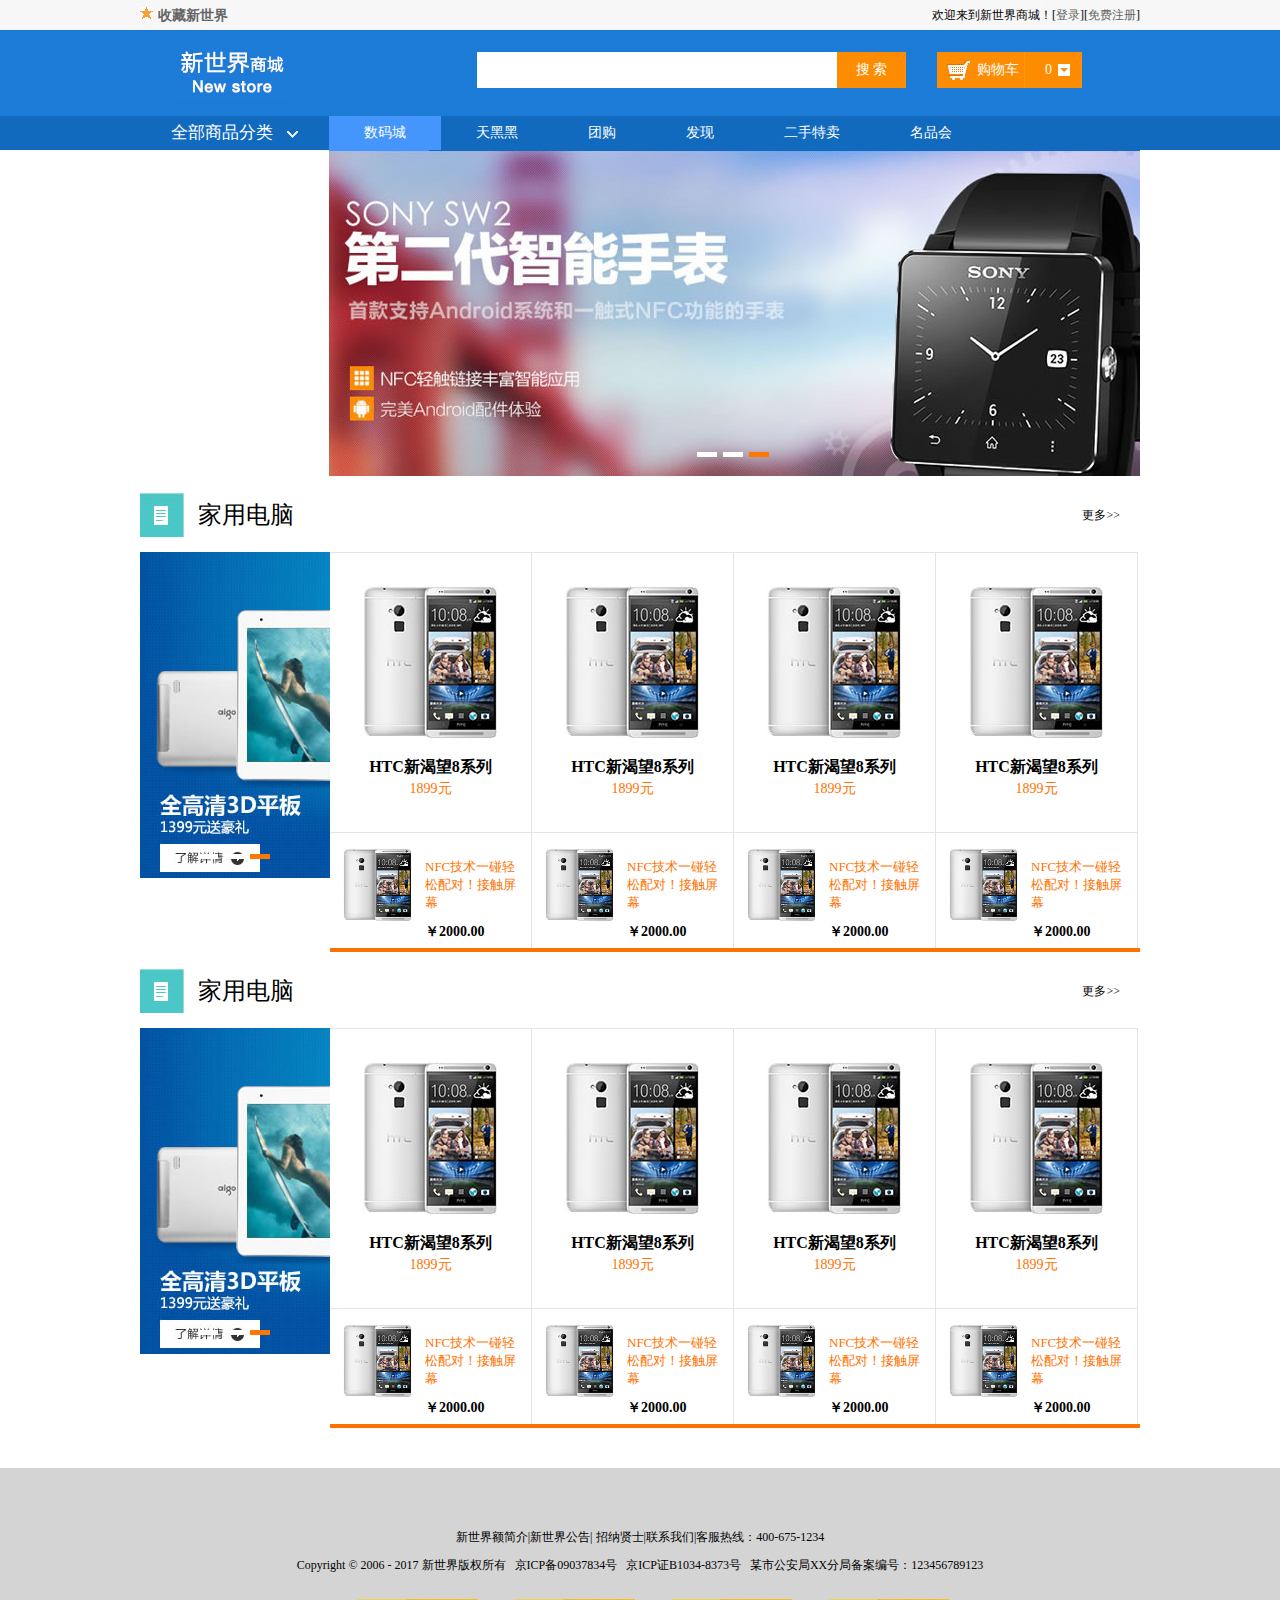
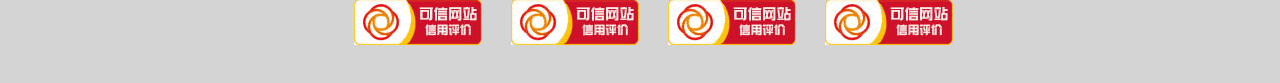
<file: index.html>
<!DOCTYPE html>
<html lang="en">
<head>
    <meta charset="UTF-8">
    <title>新世界商城</title>
    <link rel="stylesheet" type="text/css" href="css/reset.css">
    <link rel="stylesheet" type="text/css" href="css/main.css">
    <script type="text/javascript" src="js/jquery-3.1.0.min.js"></script>
    <script type="text/javascript" src="js/main.js"></script>
</head>

<body>
    <header>
        <!-- 头部最顶端 -->
        <div class="headerTop">
            <div class="wrapper">
                <div class="headerTop_left fl">
                    <span><img src="img/icon/xing.gif" alt="星星"></span>
                    <h3><a href="#" title="收藏">收藏新世界</a></h3>
                </div>
                <div class="headerTop_right fr">
                    <p>欢迎来到新世界商城！[<a href="#" title="登录">登录</a>][<a href="#" title="免费注册">免费注册</a>]</p>
                </div>
            </div>
        </div>
        <!-- headerTop 结束 -->
        <div class="headerMain">
            <div class="wrapper">
                <div class="headerMain_left fl">
                    <a href="#" title="新世界商城"><img src="img/newlogo.jpg" alt="logo"></a>
                </div>
                <div class="headerMain_mid fl">
                    <form action="" method="get" accept-charset="utf-8">
                        <input type="text" class="search_text fl">
                        <input type="button" value="搜 索" class="search_btn fr">
                    </form>
                </div>
                <div class="headerMain_right fr">
                    <span class="shopCar fl">购物车</span>
                    <span class="shopNum fr">0</span>
                </div>
            </div>
        </div>
        <!-- headerMain结束 -->
        <div class="headerNav">
            <div class="wrapper">
                <div class="shopClass fl">
                    <h3>全部商品分类<i class="shopClass_icon"></i></h3>
                    <div class="shopClass_show hide">
                        <dl class="shopClass_item">
                            <dt><a href="#" title="">手机</a> <a href="#" title="">数码</a> <a href="#">合约机</a></dt>
                            <dd><a href="#">荣耀3X</a> <a href="#">单反</a> <a href="#">智能设备</a></dd>
                        </dl>
                        <dl class="shopClass_item">
                            <dt><a href="#" title="">手机</a> <a href="#" title="">数码</a> <a href="">合约机</a></dt>
                            <dd><a href="#">荣耀3X</a> <a href="#">单反</a> <a href="#">智能设备</a></dd>
                        </dl>
                        <dl class="shopClass_item " id="nice">
                            <dt><a href="#" title="">手机</a> <a href="#" title="">数码</a> <a href="">合约机</a></dt>
                            <dd><a href="#">荣耀3X</a> <a href="#">单反</a> <a href="#">智能设备</a></dd>
                        </dl>
                        <dl class="shopClass_item">
                            <dt><a href="#" title="">手机</a> <a href="#" title="">数码</a> <a href="#">合约机</a></dt>
                            <dd><a href="#">荣耀3X</a> <a href="#">单反</a> <a href="#">智能设备</a></dd>
                        </dl>
                        <dl class="shopClass_item">
                            <dt><a href="#" title="">手机</a> <a href="#" title="">数码</a> <a href="#">合约机</a></dt>
                            <dd><a href="#">荣耀3X</a> <a href="#">单反</a> <a href="#">智能设备</a></dd>
                        </dl>
                    </div>
                    <div class="shopClass_list hide">
                        <div class="shopClass_cont">
                            <dl class="shopList_item">
                                <dt><a href="#" title="">电脑整机</a></dt>
                                <dd><a href="#" title="">笔记本</a><a href="#" title="" class="hot">上网本</a><a href="#" title="">平板电脑</a><a href="#" title="">台式机</a><a href="#" title="">笔记本</a><a href="#" title="">笔记本</a></dd>
                            </dl>
                            <dl class="shopList_item">
                                <dt><a href="#" title="">电脑整机</a></dt>
                                <dd><a href="#" title="">笔记本</a><a href="#" title="">上网本</a><a href="#" title="">平板电脑</a><a href="#" title="">台式机</a><a href="#" title="">笔记本</a><a href="#" title="">笔记本</a></dd>
                            </dl>
                            <dl class="shopList_item">
                                <dt><a href="#" title="">电脑整机</a></dt>
                                <dd><a href="#" title="">笔记本</a><a href="#" title="">上网本</a><a href="#" title="">平板电脑</a><a href="#" title="">台式机</a><a href="#" title="">笔记本</a><a href="#" title="">笔记本</a><a href="#" title="">笔记本</a><a href="#" title="">上网本</a><a href="#" title="">平板电脑</a><a href="#" title="">台式机</a><a href="#" title="">笔记本</a><a href="#" title="">笔记本</a></dd>
                            </dl>
                            <dl class="shopList_item">
                                <dt><a href="#" title="">电脑整机</a></dt>
                                <dd><a href="#" title="">笔记本</a><a href="#" title="">上网本</a><a href="#" title="">平板电脑</a><a href="#" title="">台式机</a><a href="#" title="">笔记本</a><a href="#" title="">笔记本</a><a href="#" title="">笔记本</a><a href="#" title="">上网本</a><a href="#" title="">平板电脑</a><a href="#" title="">台式机</a><a href="#" title="">笔记本</a><a href="#" title="">笔记本</a></dd>
                            </dl>
                            <dl class="shopList_item">
                                <dt><a href="#" title="">电脑整机</a></dt>
                                <dd><a href="#" title="">笔记本</a><a href="#" title="">上网本</a><a href="#" title="">平板电脑</a><a href="#" title="">台式机</a><a href="#" title="">笔记本</a><a href="#" title="">笔记本</a><a href="#" title="">笔记本</a><a href="#" title="">上网本</a><a href="#" title="">平板电脑</a><a href="#" title="">台式机</a><a href="#" title="">笔记本</a><a href="#" title="">笔记本</a></dd>
                            </dl>
                            <dl class="shopList_item">
                                <dt><a href="#" title="">电脑整机</a></dt>
                                <dd><a href="#" title="">笔记本</a><a href="#" title="">上网本</a><a href="#" title="">平板电脑</a><a href="#" title="">台式机</a><a href="#" title="">笔记本</a><a href="#" title="">笔记本</a></dd>
                            </dl>
                            <div class="shopList_link">
                                <a href="" title="">电脑整机频道<span></span></a>
                                <a href="" title="">硬件/外设频道<span></span></a>
                            </div>
                        </div>
                    </div>
                </div>
                <ul class="nav fl">
                    <li class="active"><a href="" title="">数码城</a></li>
                    <li><a href="" title="">天黑黑</a></li>
                    <li><a href="" title="">团购</a></li>
                    <li><a href="" title="">发现</a></li>
                    <li><a href="" title="">二手特卖</a></li>
                    <li><a href="" title="">名品会</a></li>
                </ul>
            </div>
        </div>
        <!-- headerNav结束 -->
    </header>
    <!-- /header -->
    <!-- 横幅滑动部分 -->
    <div class="banner wrapper clearfix">
        <div class="banner_bar banner_big">
            <ul class="imgBox">
                <li>
                    <a href="#" title=""><img src="img/banner/banner_01.jpg" alt="banner1"></a>
                </li>
                <li>
                    <a href="#" title=""><img src="img/banner/banner_02.jpg" alt="banner2"></a>
                </li>
                <li>
                    <a href="#" title=""><img src="img/banner/banner_01.jpg" alt="banner2"></a>
                </li>
            </ul>
            <div class="imgNum">
                <a href="#" class="imgNum_active"></a>
                <a href="#"></a>
                <a href="#"></a>
            </div>
        </div>
    </div>
    <!-- banner结束 -->
    <!-- 产品详情 -->
    <div class="products wrapper">
        <div class="products_title">
            <span class="icon"></span>
            <h3>家用电脑</h3>
            <a href="" title="">更多&gt;&gt;</a>
        </div>
        <div class="products_content">
            <div class="products_navbar banner_sm">
                <ul class="imgBox">
                    <li>
                        <a href="#" title=""><img src="img/banner/banner_sm_01.jpg" alt="banner1"></a>
                    </li>
                    <li>
                        <a href="#" title=""><img src="img/banner/banner_sm_02.jpg" alt="banner2"></a>
                    </li>
                </ul>
                <div class="imgNum">
                    <a href="#" class="imgNum_active"></a>
                    <a href="#"></a>
                    <a href="#"></a>
                </div>
            </div>
            <div class="produts_list">
                <div class="produts_list_bg">
                    <a href="" title=""><img src="img/shopImg.jpg" alt=""></a>
                    <h3>HTC新渴望8系列</h3>
                    <p>1899元</p>
                </div>
                <div class="produts_list_bg">
                    <a href="" title=""><img src="img/shopImg.jpg" alt=""></a>
                    <h3>HTC新渴望8系列</h3>
                    <p>1899元</p>
                </div>
                <div class="produts_list_bg">
                    <a href="" title=""><img src="img/shopImg.jpg" alt=""></a>
                    <h3>HTC新渴望8系列</h3>
                    <p>1899元</p>
                </div>
                <div class="produts_list_bg">
                    <a href="" title=""><img src="img/shopImg.jpg" alt=""></a>
                    <h3>HTC新渴望8系列</h3>
                    <p>1899元</p>
                </div>
                <div class="produts_list_sm">
                    <div class="produts_list_img">
                        <a href="#"><img src="img/shopImg.jpg" alt=""></a>
                    </div>
                    <div class="produts_list_text">
                        <p>NFC技术一碰轻松配对！接触屏幕</p>
                        <h3>￥2000.00</h3>
                    </div>
                </div>
                <div class="produts_list_sm">
                    <div class="produts_list_img">
                        <a href="#"><img src="img/shopImg.jpg" alt=""></a>
                    </div>
                    <div class="produts_list_text">
                        <p>NFC技术一碰轻松配对！接触屏幕</p>
                        <h3>￥2000.00</h3>
                    </div>
                </div>
                <div class="produts_list_sm">
                    <div class="produts_list_img">
                        <a href="#"><img src="img/shopImg.jpg" alt=""></a>
                    </div>
                    <div class="produts_list_text">
                        <p>NFC技术一碰轻松配对！接触屏幕</p>
                        <h3>￥2000.00</h3>
                    </div>
                </div>
                <div class="produts_list_sm">
                    <div class="produts_list_img">
                        <a href="#"><img src="img/shopImg.jpg" alt=""></a>
                    </div>
                    <div class="produts_list_text">
                        <p>NFC技术一碰轻松配对！接触屏幕</p>
                        <h3>￥2000.00</h3>
                    </div>
                </div>
            </div>
        </div>
    </div>
    <!-- 第一个产品详情结束 -->
    <div class="products wrapper">
        <div class="products_title">
            <span class="icon"></span>
            <h3>家用电脑</h3>
            <a href="" title="">更多&gt;&gt;</a>
        </div>
        <div class="products_content">
            <div class="products_navbar banner_sm">
                <ul class="imgBox">
                    <li>
                        <a href="#" title=""><img src="img/banner/banner_sm_01.jpg" alt="banner1"></a>
                    </li>
                    <li>
                        <a href="#" title=""><img src="img/banner/banner_sm_02.jpg" alt="banner2"></a>
                    </li>
                </ul>
                <div class="imgNum">
                    <a href="#" class="imgNum_active"></a>
                    <a href="#"></a>
                    <a href="#"></a>
                </div>
            </div>
            <div class="produts_list">
                <div class="produts_list_bg">
                    <a href="" title=""><img src="img/shopImg.jpg" alt=""></a>
                    <h3>HTC新渴望8系列</h3>
                    <p>1899元</p>
                </div>
                <div class="produts_list_bg">
                    <a href="" title=""><img src="img/shopImg.jpg" alt=""></a>
                    <h3>HTC新渴望8系列</h3>
                    <p>1899元</p>
                </div>
                <div class="produts_list_bg">
                    <a href="" title=""><img src="img/shopImg.jpg" alt=""></a>
                    <h3>HTC新渴望8系列</h3>
                    <p>1899元</p>
                </div>
                <div class="produts_list_bg">
                    <a href="" title=""><img src="img/shopImg.jpg" alt=""></a>
                    <h3>HTC新渴望8系列</h3>
                    <p>1899元</p>
                </div>
                <div class="produts_list_sm">
                    <div class="produts_list_img">
                        <a href="#"><img src="img/shopImg.jpg" alt=""></a>
                    </div>
                    <div class="produts_list_text">
                        <p>NFC技术一碰轻松配对！接触屏幕</p>
                        <h3>￥2000.00</h3>
                    </div>
                </div>
                <div class="produts_list_sm">
                    <div class="produts_list_img">
                        <a href="#"><img src="img/shopImg.jpg" alt=""></a>
                    </div>
                    <div class="produts_list_text">
                        <p>NFC技术一碰轻松配对！接触屏幕</p>
                        <h3>￥2000.00</h3>
                    </div>
                </div>
                <div class="produts_list_sm">
                    <div class="produts_list_img">
                        <a href="#"><img src="img/shopImg.jpg" alt=""></a>
                    </div>
                    <div class="produts_list_text">
                        <p>NFC技术一碰轻松配对！接触屏幕</p>
                        <h3>￥2000.00</h3>
                    </div>
                </div>
                <div class="produts_list_sm">
                    <div class="produts_list_img">
                        <a href="#"><img src="img/shopImg.jpg" alt=""></a>
                    </div>
                    <div class="produts_list_text">
                        <p>NFC技术一碰轻松配对！接触屏幕</p>
                        <h3>￥2000.00</h3>
                    </div>
                </div>
            </div>
        </div>
    </div>
    <!-- 第二个产品详情结束 -->
    <div class="hr_25"></div>
    <!-- products结束 -->
    <footer>
        <p><a href="#">新世界额简介</a><i>|</i><a href="#">新世界公告</a><i>|</i> <a href="#">招纳贤士</a><i>|</i><a href="#">联系我们</a><i>|</i>客服热线：400-675-1234</p>
        <p>Copyright &copy; 2006 - 2017 新世界版权所有&nbsp;&nbsp;&nbsp;京ICP备09037834号&nbsp;&nbsp;&nbsp;京ICP证B1034-8373号&nbsp;&nbsp;&nbsp;某市公安局XX分局备案编号：123456789123</p>
        <p class="web">
            <a href="#"><img src="img/webLogo.jpg" alt="logo"></a>
            <a href="#"><img src="img/webLogo.jpg" alt="logo"></a>
            <a href="#"><img src="img/webLogo.jpg" alt="logo"></a>
            <a href="#"><img src="img/webLogo.jpg" alt="logo"></a>
        </p>
    </footer>
    
</body>

</html>
</file>
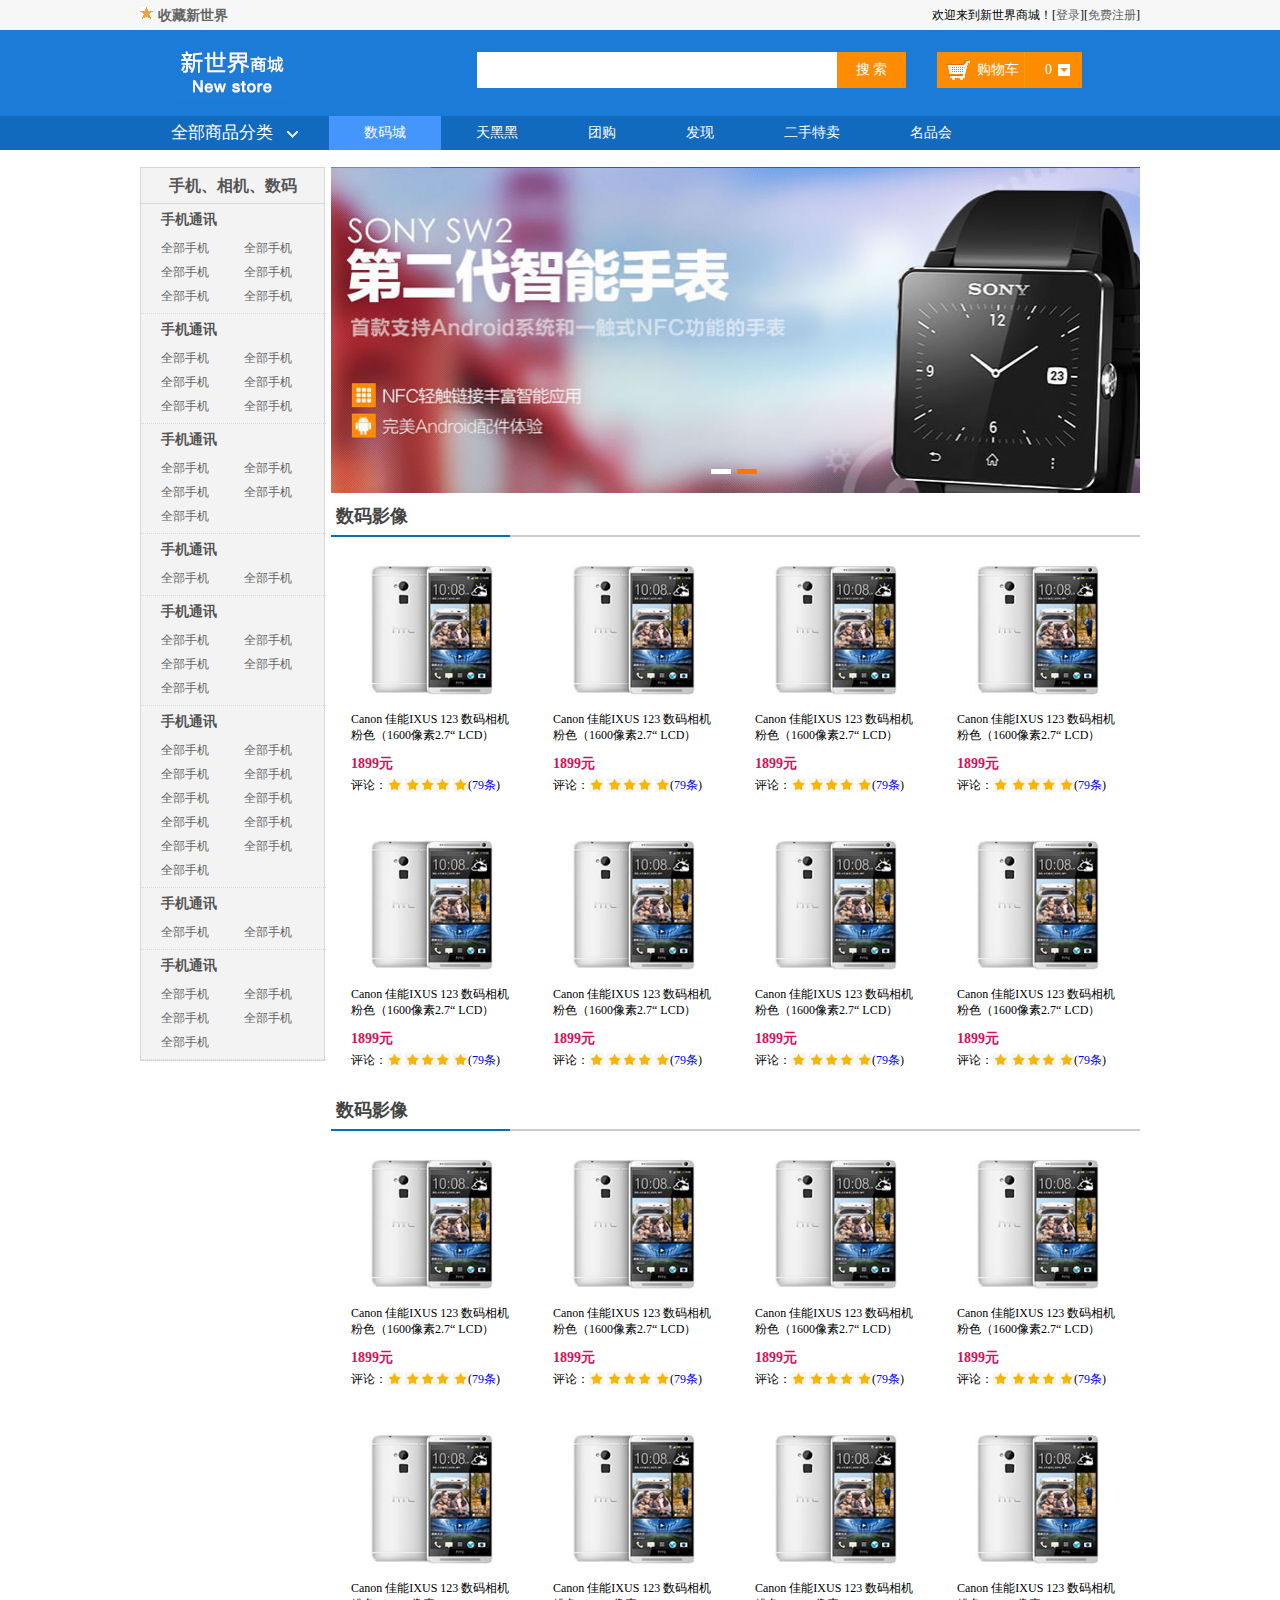
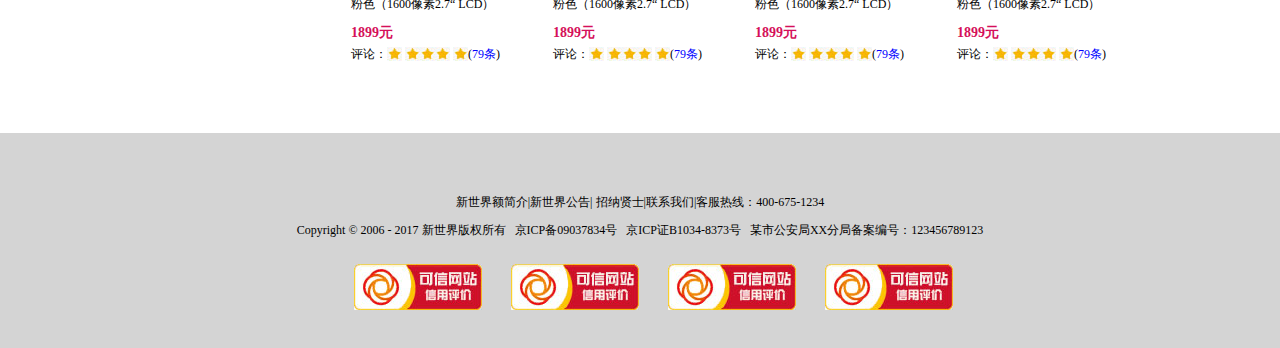
<file: 产品分类.html>
<!DOCTYPE html>
<html lang="en">
<head>
    <meta charset="UTF-8">
    <title>新世界商城</title>
    <link rel="stylesheet" type="text/css" href="css/reset.css">
    <link rel="stylesheet" type="text/css" href="css/main.css">
</head>

<body>
    <header>
        <!-- 头部最顶端 -->
        <div class="headerTop">
            <div class="wrapper">
                <div class="headerTop_left fl">
                    <span><img src="img/icon/xing.gif" alt="星星"></span>
                    <h3><a href="#" title="收藏">收藏新世界</a></h3>
                </div>
                <div class="headerTop_right fr">
                    <p>欢迎来到新世界商城！[<a href="#" title="登录">登录</a>][<a href="#" title="免费注册">免费注册</a>]</p>
                </div>
            </div>
        </div>
        <!-- headerTop 结束 -->
        <div class="headerMain">
            <div class="wrapper">
                <div class="headerMain_left fl">
                    <a href="#" title="新世界商城"><img src="img/newlogo.jpg" alt="logo"></a>
                </div>
                <div class="headerMain_mid fl">
                    <form action="" method="get" accept-charset="utf-8">
                        <input type="text" class="search_text fl">
                        <input type="button" value="搜 索" class="search_btn fr">
                    </form>
                </div>
                <div class="headerMain_right fr">
                    <span class="shopCar fl">购物车</span>
                    <span class="shopNum fr">0</span>
                </div>
            </div>
        </div>
        <!-- headerMain结束 -->
        <div class="headerNav">
            <div class="wrapper">
                <div class="shopClass fl">
                    <h3>全部商品分类<i class="shopClass_icon"></i></h3>
                    <div class="shopClass_show hide">
                        <dl class="shopClass_item">
                            <dt><a href="#" title="">手机</a> <a href="#" title="">数码</a> <a href="#">合约机</a></dt>
                            <dd><a href="#">荣耀3X</a> <a href="#">单反</a> <a href="#">智能设备</a></dd>
                        </dl>
                        <dl class="shopClass_item">
                            <dt><a href="#" title="">手机</a> <a href="#" title="">数码</a> <a href="">合约机</a></dt>
                            <dd><a href="#">荣耀3X</a> <a href="#">单反</a> <a href="#">智能设备</a></dd>
                        </dl>
                        <dl class="shopClass_item shopClass_active">
                            <dt><a href="#" title="">手机</a> <a href="#" title="">数码</a> <a href="">合约机</a></dt>
                            <dd><a href="#">荣耀3X</a> <a href="#">单反</a> <a href="#">智能设备</a></dd>
                        </dl>
                        <dl class="shopClass_item">
                            <dt><a href="#" title="">手机</a> <a href="#" title="">数码</a> <a href="#">合约机</a></dt>
                            <dd><a href="#">荣耀3X</a> <a href="#">单反</a> <a href="#">智能设备</a></dd>
                        </dl>
                        <dl class="shopClass_item">
                            <dt><a href="#" title="">手机</a> <a href="#" title="">数码</a> <a href="#">合约机</a></dt>
                            <dd><a href="#">荣耀3X</a> <a href="#">单反</a> <a href="#">智能设备</a></dd>
                        </dl>
                    </div>
                    <div class="shopClass_list hide">
                        <div class="shopClass_cont">
                            <dl class="shopList_item">
                                <dt><a href="#" title="">电脑整机</a></dt>
                                <dd><a href="#" title="">笔记本</a><a href="#" title="" class="hot">上网本</a><a href="#" title="">平板电脑</a><a href="#" title="">台式机</a><a href="#" title="">笔记本</a><a href="#" title="">笔记本</a></dd>
                            </dl>
                            <dl class="shopList_item">
                                <dt><a href="#" title="">电脑整机</a></dt>
                                <dd><a href="#" title="">笔记本</a><a href="#" title="">上网本</a><a href="#" title="">平板电脑</a><a href="#" title="">台式机</a><a href="#" title="">笔记本</a><a href="#" title="">笔记本</a></dd>
                            </dl>
                            <dl class="shopList_item">
                                <dt><a href="#" title="">电脑整机</a></dt>
                                <dd><a href="#" title="">笔记本</a><a href="#" title="">上网本</a><a href="#" title="">平板电脑</a><a href="#" title="">台式机</a><a href="#" title="">笔记本</a><a href="#" title="">笔记本</a><a href="#" title="">笔记本</a><a href="#" title="">上网本</a><a href="#" title="">平板电脑</a><a href="#" title="">台式机</a><a href="#" title="">笔记本</a><a href="#" title="">笔记本</a></dd>
                            </dl>
                            <dl class="shopList_item">
                                <dt><a href="#" title="">电脑整机</a></dt>
                                <dd><a href="#" title="">笔记本</a><a href="#" title="">上网本</a><a href="#" title="">平板电脑</a><a href="#" title="">台式机</a><a href="#" title="">笔记本</a><a href="#" title="">笔记本</a><a href="#" title="">笔记本</a><a href="#" title="">上网本</a><a href="#" title="">平板电脑</a><a href="#" title="">台式机</a><a href="#" title="">笔记本</a><a href="#" title="">笔记本</a></dd>
                            </dl>
                            <dl class="shopList_item">
                                <dt><a href="#" title="">电脑整机</a></dt>
                                <dd><a href="#" title="">笔记本</a><a href="#" title="">上网本</a><a href="#" title="">平板电脑</a><a href="#" title="">台式机</a><a href="#" title="">笔记本</a><a href="#" title="">笔记本</a><a href="#" title="">笔记本</a><a href="#" title="">上网本</a><a href="#" title="">平板电脑</a><a href="#" title="">台式机</a><a href="#" title="">笔记本</a><a href="#" title="">笔记本</a></dd>
                            </dl>
                            <dl class="shopList_item">
                                <dt><a href="#" title="">电脑整机</a></dt>
                                <dd><a href="#" title="">笔记本</a><a href="#" title="">上网本</a><a href="#" title="">平板电脑</a><a href="#" title="">台式机</a><a href="#" title="">笔记本</a><a href="#" title="">笔记本</a></dd>
                            </dl>
                            <div class="shopList_link">
                                <a href="" title="">电脑整机频道<span></span></a>
                                <a href="" title="">硬件/外设频道<span></span></a>
                            </div>
                        </div>
                    </div>
                </div>
                <ul class="nav fl">
                    <li class="active"><a href="" title="">数码城</a></li>
                    <li><a href="" title="">天黑黑</a></li>
                    <li><a href="" title="">团购</a></li>
                    <li><a href="" title="">发现</a></li>
                    <li><a href="" title="">二手特卖</a></li>
                    <li><a href="" title="">名品会</a></li>
                </ul>
            </div>
        </div>
        <!-- headerNav结束 -->
    </header>
    <!-- /header -->
    <div class="wrapper products clearfix">
        <div class="products_nav">
            <h3>手机、相机、数码</h3>
            <div class="nav_cont">
                <h3>手机通讯</h3>
                <ul class="nav_cont_list">
                    <li><a href="#" title="">全部手机</a></li>
                    <li><a href="#" title="">全部手机</a></li>
                    <li><a href="#" title="">全部手机</a></li>
                    <li><a href="#" title="">全部手机</a></li>
                    <li><a href="#" title="">全部手机</a></li>
                    <li><a href="#" title="">全部手机</a></li>
                </ul>
            </div>
            <div class="nav_cont">
                <h3>手机通讯</h3>
                <ul class="nav_cont_list">
                    <li><a href="#" title="">全部手机</a></li>
                    <li><a href="#" title="">全部手机</a></li>
                    <li><a href="#" title="">全部手机</a></li>
                    <li><a href="#" title="">全部手机</a></li>
                    <li><a href="#" title="">全部手机</a></li>
                    <li><a href="#" title="">全部手机</a></li>
                </ul>
            </div>
            <div class="nav_cont">
                <h3>手机通讯</h3>
                <ul class="nav_cont_list">
                    <li><a href="#" title="">全部手机</a></li>
                    <li><a href="#" title="">全部手机</a></li>
                    <li><a href="#" title="">全部手机</a></li>
                    <li><a href="#" title="">全部手机</a></li>
                    <li><a href="#" title="">全部手机</a></li>
                </ul>
            </div>
            <div class="nav_cont">
                <h3>手机通讯</h3>
                <ul class="nav_cont_list">
                    <li><a href="#" title="">全部手机</a></li>
                    <li><a href="#" title="">全部手机</a></li>
                </ul>
            </div>
            <div class="nav_cont">
                <h3>手机通讯</h3>
                <ul class="nav_cont_list">
                    <li><a href="#" title="">全部手机</a></li>
                    <li><a href="#" title="">全部手机</a></li>
                    <li><a href="#" title="">全部手机</a></li>
                    <li><a href="#" title="">全部手机</a></li>
                    <li><a href="#" title="">全部手机</a></li>
                </ul>
            </div>
            <div class="nav_cont">
                <h3>手机通讯</h3>
                <ul class="nav_cont_list">
                    <li><a href="#" title="">全部手机</a></li>
                    <li><a href="#" title="">全部手机</a></li>
                    <li><a href="#" title="">全部手机</a></li>
                    <li><a href="#" title="">全部手机</a></li>
                    <li><a href="#" title="">全部手机</a></li>
                    <li><a href="#" title="">全部手机</a></li>
                    <li><a href="#" title="">全部手机</a></li>
                    <li><a href="#" title="">全部手机</a></li>
                    <li><a href="#" title="">全部手机</a></li>
                    <li><a href="#" title="">全部手机</a></li>
                    <li><a href="#" title="">全部手机</a></li>
                </ul>
            </div>
            <div class="nav_cont">
                <h3>手机通讯</h3>
                <ul class="nav_cont_list">
                    <li><a href="#" title="">全部手机</a></li>
                    <li><a href="#" title="">全部手机</a></li>
                </ul>
            </div>
            <div class="nav_cont">
                <h3>手机通讯</h3>
                <ul class="nav_cont_list">
                    <li><a href="#" title="">全部手机</a></li>
                    <li><a href="#" title="">全部手机</a></li>
                    <li><a href="#" title="">全部手机</a></li>
                    <li><a href="#" title="">全部手机</a></li>
                    <li><a href="#" title="">全部手机</a></li>
                </ul>
            </div>
        </div>
        <div class="products_content1">
            <div class="products_navbar navbar_big">
                <ul class="imgBox">
                    <li>
                        <a href="#" title=""><img src="img/banner/banner_01.jpg" alt=""></a>
                    </li>
                    <li>
                        <a href="#" title=""><img src="img/banner/banner_02.jpg" alt=""></a>
                    </li>
                </ul>
                <div class="imgNum">
                    <a href=""></a>
                    <a href=""></a>
                </div>
            </div>
            <div class="products_list">
                <div class="products_list_title">
                    <h3>数码影像</h3>
                    <div class="titleRight"></div>
                </div>
                <div class="products_list_content1">
                    <div class="produts_list_bg">
                        <a href="" title=""><img src="img/shopImg.jpg" alt=""></a>
                        <h3>Canon 佳能IXUS 123 数码相机 粉色（1600像素2.7“ LCD）</h3>
                        <p id="pirce">1899元
                            <p>
                                <p class="pinglun">评论：<span></span>
                                    <span></span><span></span><span></span>
                                    <span></span>(<a href="#" title="">79条</a>)</p>
                    </div>
                    <div class="produts_list_bg">
                        <a href="" title=""><img src="img/shopImg.jpg" alt=""></a>
                        <h3>Canon 佳能IXUS 123 数码相机 粉色（1600像素2.7“ LCD）</h3>
                        <p id="pirce">1899元
                            <p>
                                <p class="pinglun">评论：<span></span>
                                    <span></span><span></span><span></span>
                                    <span></span>(<a href="#" title="">79条</a>)</p>
                    </div>
                    <div class="produts_list_bg">
                        <a href="" title=""><img src="img/shopImg.jpg" alt=""></a>
                        <h3>Canon 佳能IXUS 123 数码相机 粉色（1600像素2.7“ LCD）</h3>
                        <p id="pirce">1899元
                            <p>
                                <p class="pinglun">评论：<span></span>
                                    <span></span><span></span><span></span>
                                    <span></span>(<a href="#" title="">79条</a>)</p>
                    </div>
                    <div class="produts_list_bg">
                        <a href="" title=""><img src="img/shopImg.jpg" alt=""></a>
                        <h3>Canon 佳能IXUS 123 数码相机 粉色（1600像素2.7“ LCD）</h3>
                        <p id="pirce">1899元
                            <p>
                                <p class="pinglun">评论：<span></span>
                                    <span></span><span></span><span></span>
                                    <span></span>(<a href="#" title="">79条</a>)</p>
                    </div>
                    <div class="produts_list_bg">
                        <a href="" title=""><img src="img/shopImg.jpg" alt=""></a>
                        <h3>Canon 佳能IXUS 123 数码相机 粉色（1600像素2.7“ LCD）</h3>
                        <p id="pirce">1899元
                            <p>
                                <p class="pinglun">评论：<span></span>
                                    <span></span><span></span><span></span>
                                    <span></span>(<a href="#" title="">79条</a>)</p>
                    </div>
                    <div class="produts_list_bg">
                        <a href="" title=""><img src="img/shopImg.jpg" alt=""></a>
                        <h3>Canon 佳能IXUS 123 数码相机 粉色（1600像素2.7“ LCD）</h3>
                        <p id="pirce">1899元
                            <p>
                                <p class="pinglun">评论：<span></span>
                                    <span></span><span></span><span></span>
                                    <span></span>(<a href="#" title="">79条</a>)</p>
                    </div>
                    <div class="produts_list_bg">
                        <a href="" title=""><img src="img/shopImg.jpg" alt=""></a>
                        <h3>Canon 佳能IXUS 123 数码相机 粉色（1600像素2.7“ LCD）</h3>
                        <p id="pirce">1899元
                            <p>
                                <p class="pinglun">评论：<span></span>
                                    <span></span><span></span><span></span>
                                    <span></span>(<a href="#" title="">79条</a>)</p>
                    </div>
                    <div class="produts_list_bg">
                        <a href="" title=""><img src="img/shopImg.jpg" alt=""></a>
                        <h3>Canon 佳能IXUS 123 数码相机 粉色（1600像素2.7“ LCD）</h3>
                        <p id="pirce">1899元
                            <p>
                                <p class="pinglun">评论：<span></span>
                                    <span></span><span></span><span></span>
                                    <span></span>(<a href="#" title="">79条</a>)</p>
                    </div>
                </div>
            </div>
            <div class="products_list">
                <div class="products_list_title">
                    <h3>数码影像</h3>
                    <div class="titleRight"></div>
                </div>
                <div class="products_list_content1">
                    <div class="produts_list_bg">
                        <a href="" title=""><img src="img/shopImg.jpg" alt=""></a>
                        <h3>Canon 佳能IXUS 123 数码相机 粉色（1600像素2.7“ LCD）</h3>
                        <p id="pirce">1899元
                            <p>
                                <p class="pinglun">评论：<span></span>
                                    <span></span><span></span><span></span>
                                    <span></span>(<a href="#" title="">79条</a>)</p>
                    </div>
                    <div class="produts_list_bg">
                        <a href="" title=""><img src="img/shopImg.jpg" alt=""></a>
                        <h3>Canon 佳能IXUS 123 数码相机 粉色（1600像素2.7“ LCD）</h3>
                        <p id="pirce">1899元
                            <p>
                                <p class="pinglun">评论：<span></span>
                                    <span></span><span></span><span></span>
                                    <span></span>(<a href="#" title="">79条</a>)</p>
                    </div>
                    <div class="produts_list_bg">
                        <a href="" title=""><img src="img/shopImg.jpg" alt=""></a>
                        <h3>Canon 佳能IXUS 123 数码相机 粉色（1600像素2.7“ LCD）</h3>
                        <p id="pirce">1899元
                            <p>
                                <p class="pinglun">评论：<span></span>
                                    <span></span><span></span><span></span>
                                    <span></span>(<a href="#" title="">79条</a>)</p>
                    </div>
                    <div class="produts_list_bg">
                        <a href="" title=""><img src="img/shopImg.jpg" alt=""></a>
                        <h3>Canon 佳能IXUS 123 数码相机 粉色（1600像素2.7“ LCD）</h3>
                        <p id="pirce">1899元
                            <p>
                                <p class="pinglun">评论：<span></span>
                                    <span></span><span></span><span></span>
                                    <span></span>(<a href="#" title="">79条</a>)</p>
                    </div>
                    <div class="produts_list_bg">
                        <a href="" title=""><img src="img/shopImg.jpg" alt=""></a>
                        <h3>Canon 佳能IXUS 123 数码相机 粉色（1600像素2.7“ LCD）</h3>
                        <p id="pirce">1899元
                            <p>
                                <p class="pinglun">评论：<span></span>
                                    <span></span><span></span><span></span>
                                    <span></span>(<a href="#" title="">79条</a>)</p>
                    </div>
                    <div class="produts_list_bg">
                        <a href="" title=""><img src="img/shopImg.jpg" alt=""></a>
                        <h3>Canon 佳能IXUS 123 数码相机 粉色（1600像素2.7“ LCD）</h3>
                        <p id="pirce">1899元
                            <p>
                                <p class="pinglun">评论：<span></span>
                                    <span></span><span></span><span></span>
                                    <span></span>(<a href="#" title="">79条</a>)</p>
                    </div>
                    <div class="produts_list_bg">
                        <a href="" title=""><img src="img/shopImg.jpg" alt=""></a>
                        <h3>Canon 佳能IXUS 123 数码相机 粉色（1600像素2.7“ LCD）</h3>
                        <p id="pirce">1899元
                            <p>
                                <p class="pinglun">评论：<span></span>
                                    <span></span><span></span><span></span>
                                    <span></span>(<a href="#" title="">79条</a>)</p>
                    </div>
                    <div class="produts_list_bg">
                        <a href="" title=""><img src="img/shopImg.jpg" alt=""></a>
                        <h3>Canon 佳能IXUS 123 数码相机 粉色（1600像素2.7“ LCD）</h3>
                        <p id="pirce">1899元
                            <p>
                                <p class="pinglun">评论：<span></span>
                                    <span></span><span></span><span></span>
                                    <span></span>(<a href="#" title="">79条</a>)</p>
                    </div>
                </div>
            </div>
        </div>
    </div>
    <div class="hr_25"></div>
    <!-- products结束 -->
    <footer>
        <p><a href="#">新世界额简介</a><i>|</i><a href="#">新世界公告</a><i>|</i> <a href="#">招纳贤士</a><i>|</i><a href="#">联系我们</a><i>|</i>客服热线：400-675-1234</p>
        <p>Copyright &copy; 2006 - 2017 新世界版权所有&nbsp;&nbsp;&nbsp;京ICP备09037834号&nbsp;&nbsp;&nbsp;京ICP证B1034-8373号&nbsp;&nbsp;&nbsp;某市公安局XX分局备案编号：123456789123</p>
        <p class="web">
            <a href="#"><img src="img/webLogo.jpg" alt="logo"></a>
            <a href="#"><img src="img/webLogo.jpg" alt="logo"></a>
            <a href="#"><img src="img/webLogo.jpg" alt="logo"></a>
            <a href="#"><img src="img/webLogo.jpg" alt="logo"></a>
        </p>
    </footer>
    </div>
</body>

</html>
</file>
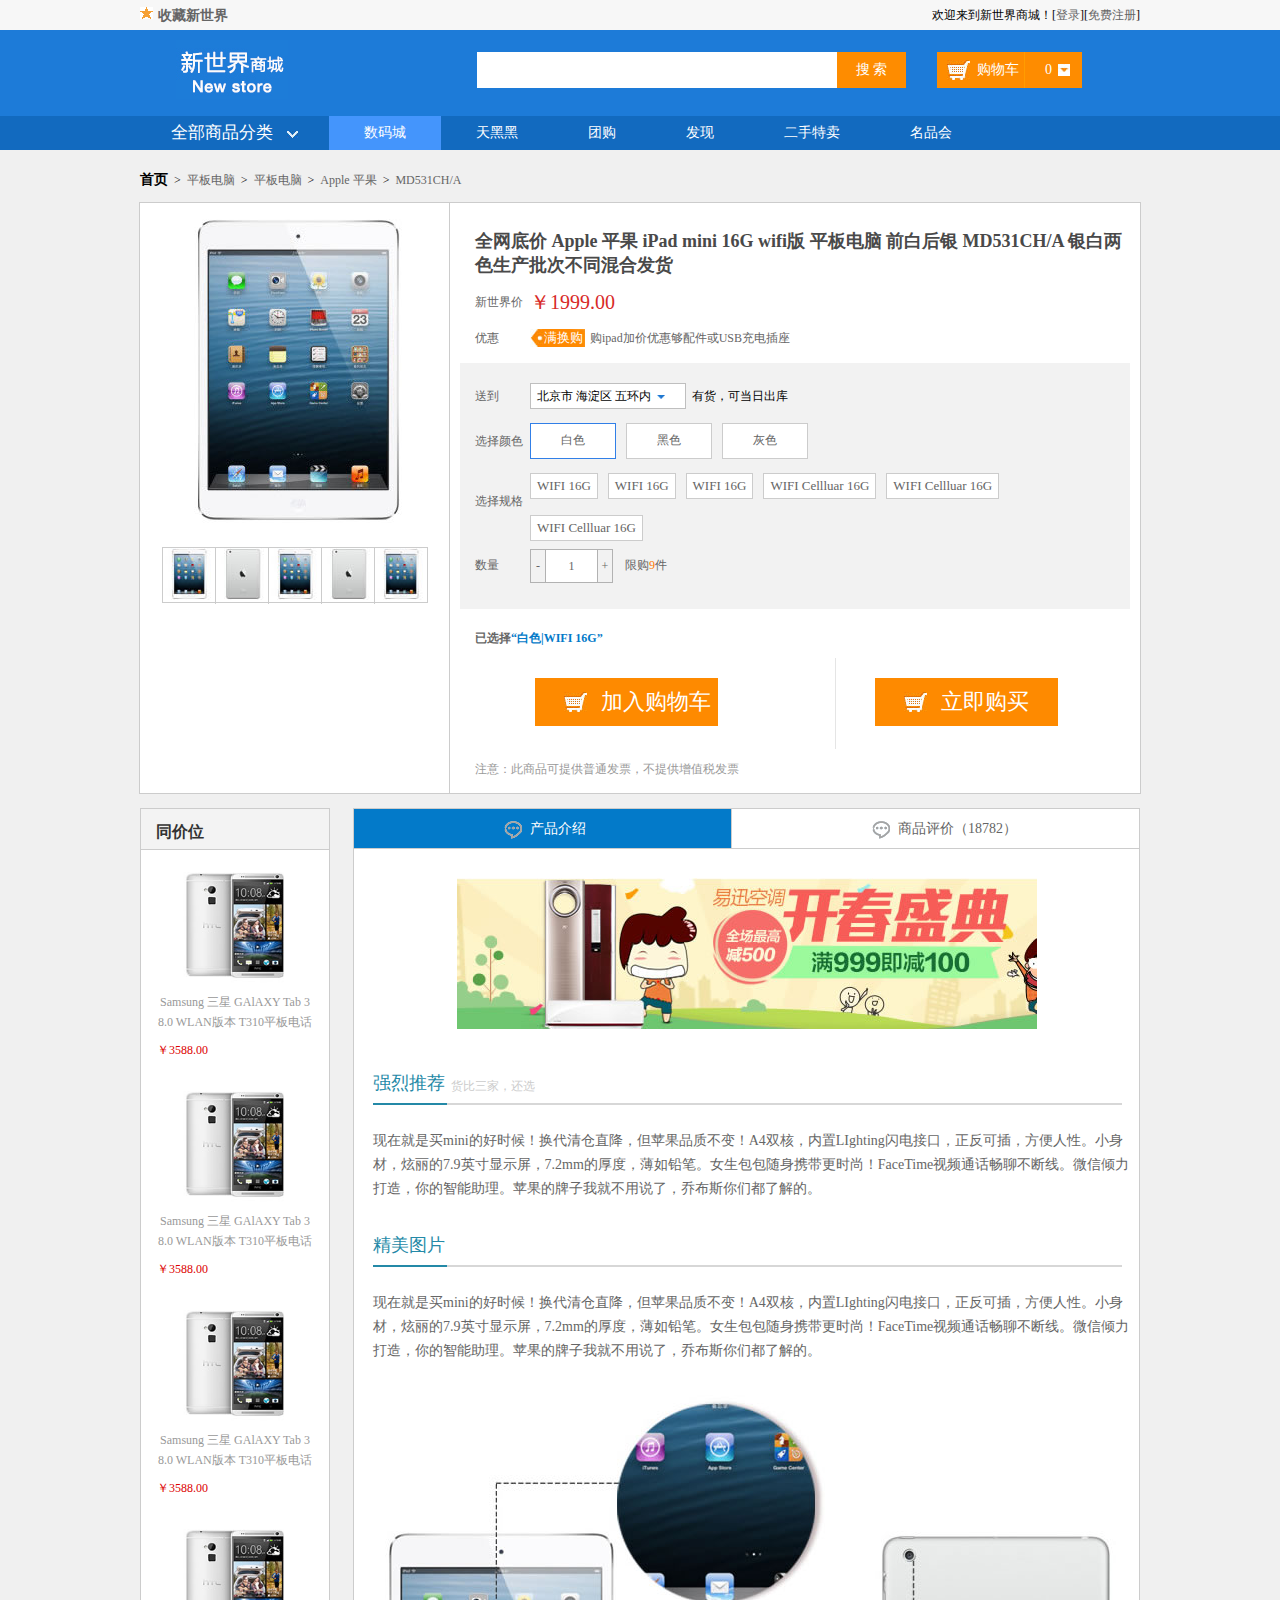
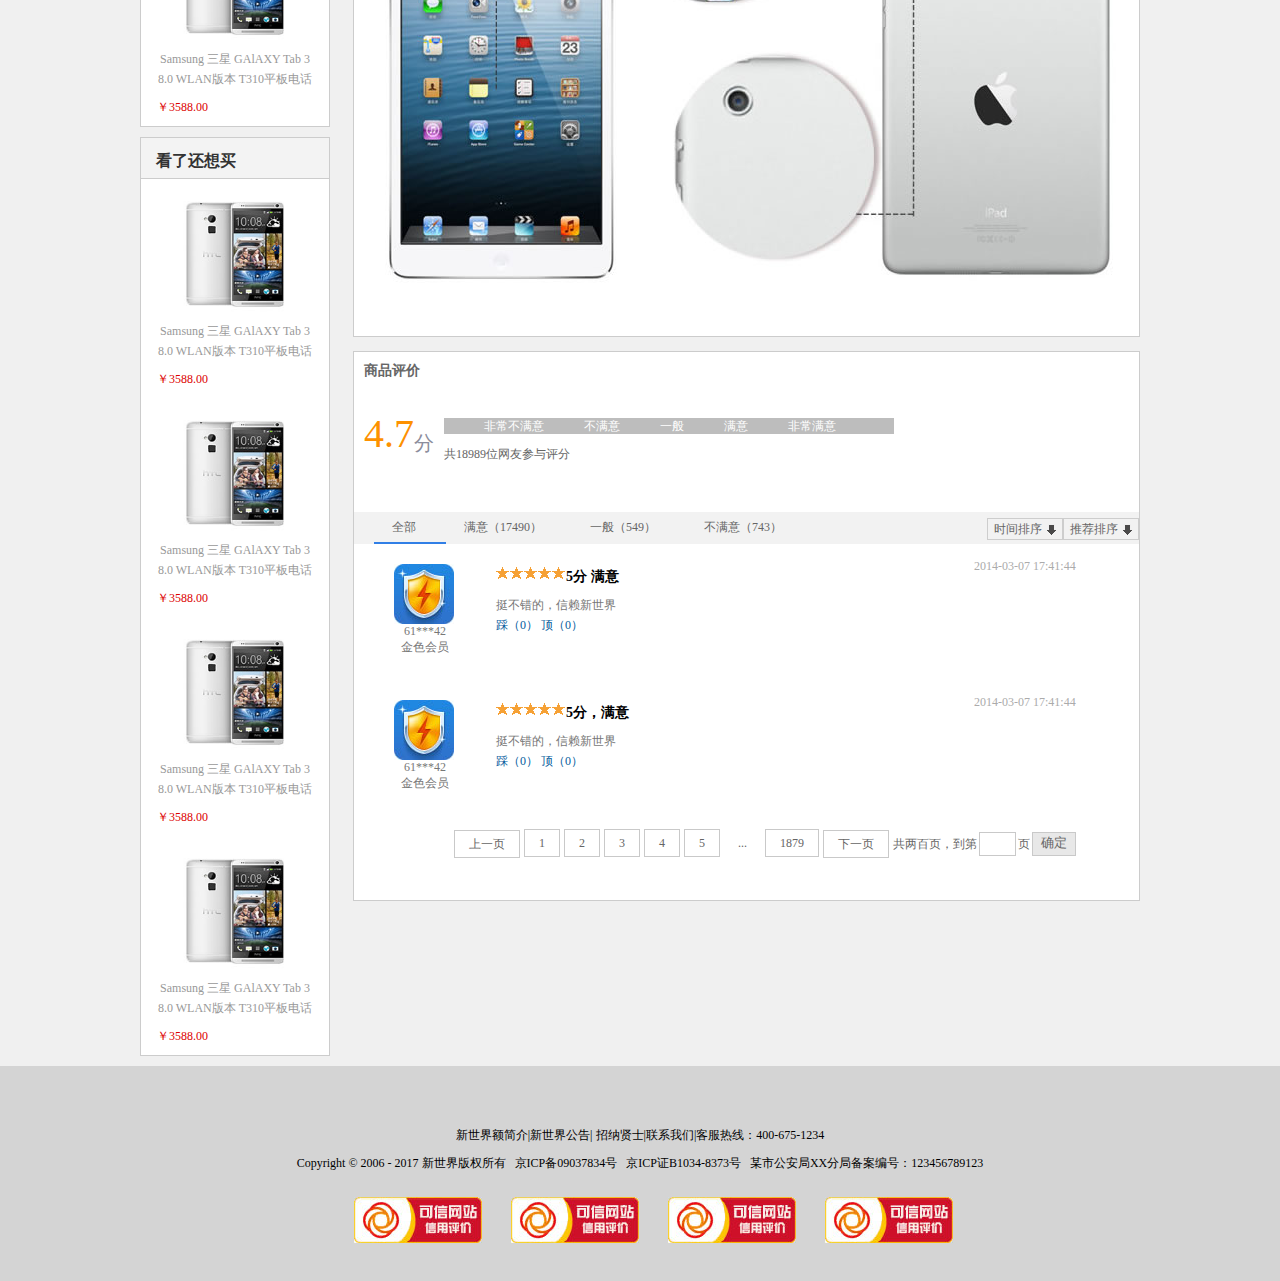
<file: 商品介绍.html>
<!DOCTYPE html>
<html lang="en">
<head>
    <meta charset="UTF-8">
    <title>新世界商城</title>
    <link rel="stylesheet" type="text/css" href="css/reset.css">
    <link rel="stylesheet" type="text/css" href="css/main.css">
    <style type="text/css">
        body{
            background-color: #f0f0f0;
        }
    </style>
</head>

<body>
    <header>
        <!-- 头部最顶端 -->
        <div class="headerTop">
            <div class="wrapper">
                <div class="headerTop_left fl">
                    <span><img src="img/icon/xing.gif" alt="星星"></span>
                    <h3><a href="#" title="收藏">收藏新世界</a></h3>
                </div>
                <div class="headerTop_right fr">
                    <p>欢迎来到新世界商城！[<a href="#" title="登录">登录</a>][<a href="#" title="免费注册">免费注册</a>]</p>
                </div>
            </div>
        </div>
        <!-- headerTop 结束 -->
        <div class="headerMain">
            <div class="wrapper">
                <div class="headerMain_left fl">
                    <a href="#" title="新世界商城"><img src="img/newlogo.jpg" alt="logo"></a>
                </div>
                <div class="headerMain_mid fl">
                    <form action="" method="get" accept-charset="utf-8">
                        <input type="text" class="search_text fl">
                        <input type="button" value="搜 索" class="search_btn fr">
                    </form>
                </div>
                <div class="headerMain_right fr">
                    <span class="shopCar fl">购物车</span>
                    <span class="shopNum fr">0</span>
                </div>
            </div>
        </div>
        <!-- headerMain结束 -->
        <div class="headerNav">
            <div class="wrapper">
                <div class="shopClass fl">
                    <h3>全部商品分类<i class="shopClass_icon"></i></h3>
                    <div class="shopClass_show hide">
                        <dl class="shopClass_item">
                            <dt><a href="#" title="">手机</a> <a href="#" title="">数码</a> <a href="#">合约机</a></dt>
                            <dd><a href="#">荣耀3X</a> <a href="#">单反</a> <a href="#">智能设备</a></dd>
                        </dl>
                        <dl class="shopClass_item">
                            <dt><a href="#" title="">手机</a> <a href="#" title="">数码</a> <a href="">合约机</a></dt>
                            <dd><a href="#">荣耀3X</a> <a href="#">单反</a> <a href="#">智能设备</a></dd>
                        </dl>
                        <dl class="shopClass_item shopClass_active">
                            <dt><a href="#" title="">手机</a> <a href="#" title="">数码</a> <a href="">合约机</a></dt>
                            <dd><a href="#">荣耀3X</a> <a href="#">单反</a> <a href="#">智能设备</a></dd>
                        </dl>
                        <dl class="shopClass_item">
                            <dt><a href="#" title="">手机</a> <a href="#" title="">数码</a> <a href="#">合约机</a></dt>
                            <dd><a href="#">荣耀3X</a> <a href="#">单反</a> <a href="#">智能设备</a></dd>
                        </dl>
                        <dl class="shopClass_item">
                            <dt><a href="#" title="">手机</a> <a href="#" title="">数码</a> <a href="#">合约机</a></dt>
                            <dd><a href="#">荣耀3X</a> <a href="#">单反</a> <a href="#">智能设备</a></dd>
                        </dl>
                    </div>
                    <div class="shopClass_list hide">
                        <div class="shopClass_cont">
                            <dl class="shopList_item">
                                <dt><a href="#" title="">电脑整机</a></dt>
                                <dd><a href="#" title="">笔记本</a><a href="#" title="" class="hot">上网本</a><a href="#" title="">平板电脑</a><a href="#" title="">台式机</a><a href="#" title="">笔记本</a><a href="#" title="">笔记本</a></dd>
                            </dl>
                            <dl class="shopList_item">
                                <dt><a href="#" title="">电脑整机</a></dt>
                                <dd><a href="#" title="">笔记本</a><a href="#" title="">上网本</a><a href="#" title="">平板电脑</a><a href="#" title="">台式机</a><a href="#" title="">笔记本</a><a href="#" title="">笔记本</a></dd>
                            </dl>
                            <dl class="shopList_item">
                                <dt><a href="#" title="">电脑整机</a></dt>
                                <dd><a href="#" title="">笔记本</a><a href="#" title="">上网本</a><a href="#" title="">平板电脑</a><a href="#" title="">台式机</a><a href="#" title="">笔记本</a><a href="#" title="">笔记本</a><a href="#" title="">笔记本</a><a href="#" title="">上网本</a><a href="#" title="">平板电脑</a><a href="#" title="">台式机</a><a href="#" title="">笔记本</a><a href="#" title="">笔记本</a></dd>
                            </dl>
                            <dl class="shopList_item">
                                <dt><a href="#" title="">电脑整机</a></dt>
                                <dd><a href="#" title="">笔记本</a><a href="#" title="">上网本</a><a href="#" title="">平板电脑</a><a href="#" title="">台式机</a><a href="#" title="">笔记本</a><a href="#" title="">笔记本</a><a href="#" title="">笔记本</a><a href="#" title="">上网本</a><a href="#" title="">平板电脑</a><a href="#" title="">台式机</a><a href="#" title="">笔记本</a><a href="#" title="">笔记本</a></dd>
                            </dl>
                            <dl class="shopList_item">
                                <dt><a href="#" title="">电脑整机</a></dt>
                                <dd><a href="#" title="">笔记本</a><a href="#" title="">上网本</a><a href="#" title="">平板电脑</a><a href="#" title="">台式机</a><a href="#" title="">笔记本</a><a href="#" title="">笔记本</a><a href="#" title="">笔记本</a><a href="#" title="">上网本</a><a href="#" title="">平板电脑</a><a href="#" title="">台式机</a><a href="#" title="">笔记本</a><a href="#" title="">笔记本</a></dd>
                            </dl>
                            <dl class="shopList_item">
                                <dt><a href="#" title="">电脑整机</a></dt>
                                <dd><a href="#" title="">笔记本</a><a href="#" title="">上网本</a><a href="#" title="">平板电脑</a><a href="#" title="">台式机</a><a href="#" title="">笔记本</a><a href="#" title="">笔记本</a></dd>
                            </dl>
                            <div class="shopList_link">
                                <a href="" title="">电脑整机频道<span></span></a>
                                <a href="" title="">硬件/外设频道<span></span></a>
                            </div>
                        </div>
                    </div>
                </div>
                <ul class="nav fl">
                    <li class="active"><a href="" title="">数码城</a></li>
                    <li><a href="" title="">天黑黑</a></li>
                    <li><a href="" title="">团购</a></li>
                    <li><a href="" title="">发现</a></li>
                    <li><a href="" title="">二手特卖</a></li>
                    <li><a href="" title="">名品会</a></li>
                </ul>
            </div>
        </div>
        <!-- headerNav结束 -->
    </header>
    <!-- /header -->

    <!-- 面包屑导航 -->
    <div class="crumbsNav wrapper">
        <h3>首页 </h3>
        <span>&gt;</span><a href="#"> 平板电脑 </a>
        <span>&gt;</span><a href="#"> 平板电脑 </a>
        <span>&gt;</span><a href="#"> Apple 平果</a>
        <span>&gt;</span><a href="#"> MD531CH/A</a>
    </div>

    <!-- 产品展示区域 -->

    <div class="display wrapper">
        <div class="display_img">
            <img src="img/des_big.jpg" alt=""> 
                <ul class="display_imgBox">
                    <li><img src="img/des_sm.jpg" alt=""></li>
                    <li><img src="img/des_sm2.jpg" alt=""></li>
                    <li><img src="img/des_sm.jpg" alt=""></li>
                    <li><img src="img/des_sm2.jpg" alt=""></li>
                    <li><img src="img/des_sm.jpg" alt=""></li>
                </ul>
        </div>
        <div class="display_content">
            <div class="display_title">
                <h3>全网底价 Apple 平果 iPad mini 16G wifi版 平板电脑 前白后银 MD531CH/A 银白两色生产批次不同混合发货</h3>
            </div>
            <div class="display_money">
                <dl class="displayPirce">
                    <dt>新世界价</dt>
                    <dd>￥1999.00</dd>
                </dl>
                <dl>
                    <dt>优惠</dt>
                    <dd class="manhuangou"><span>满换购</span><p>购ipad加价优惠够配件或USB充电插座</p></dd>
                </dl>
            </div>
            <div class="dispaly_selection">
                <dl class="arrive">
                    <dt>送到</dt>
                    <dd>
                        <div class="address">
                            <h3>北京市 海淀区 五环内</h3><span></span>
                            <ul class="hide">
                                <li></li>
                                <li></li>
                                <li></li>
                            </ul>
                        </div>
                        
                        <p>有货，可当日出库</p>
                    </dd>
                </dl>
                <dl class="color">
                    <dt>选择颜色</dt>
                    <dd>
                        <ul class="colors">
                            <li class="active"><a href="#" >白色</a></li>
                            <li><a href="#">黑色</a></li>
                            <li><a href="#">灰色</a></li>
                        </ul>
                    </dd>
                </dl>
                <dl class="spec">
                    <dt>选择规格</dt>
                    <dd>
                        <ul>
                            <li><a href="#">WIFI 16G</a></li>
                            <li><a href="#">WIFI 16G</a></li>
                            <li><a href="#">WIFI 16G</a></li>
                            <li><a href="#">WIFI  Cellluar 16G</a></li>
                            <li><a href="#">WIFI  Cellluar 16G</a></li>
                            <li><a href="#">WIFI  Cellluar 16G</a></li>
                        </ul>
                    </dd>
                </dl>
                <dl class="Nums">
                    <dt>数量</dt>
                    <dd class="operation">
                        <li class="reduce"><span>-</span></li>
                        <li class="Nums_num"><span>1</span></li>
                        <li class="add"><span>+</span></li>
                        <p>限购<span>9</span>件</p>
                    </dd>
                </dl>
            </div>
            <div class="display_selected">
                <p>已选择<span>“白色|WIFI 16G”</span></p>
            </div>    
            <ul class="displayCar">
                <li class="LeftCar"><a href="" ><span></span>加入购物车</a></li>
                <li class="RightCar"><a href="" ><span></span>立即购买</a></li>
                
            </ul>
            <div class="dispaly_Careful">
                <p>注意：此商品可提供普通发票，不提供增值税发票</p>
            </div>
        </div>
    </div>

    <!-- 产品详情 广告 产品介绍 商品评价 -->

    <div class="detail clearfix wrapper">
    <!-- 广告 -->
        <div class="detailNav">
            <div class="detailNav_item">
                <h3>同价位</h3>
                <div class="detailNav_box">
                    <img src="img/shopImg.jpg" alt="">
                    <p>Samsung 三星 GAlAXY Tab 3 8.0 WLAN版本 T310平板电话</p>
                    <span>￥3588.00</span>
                </div>
                <div class="detailNav_box">
                    <img src="img/shopImg.jpg" alt="">
                    <p>Samsung 三星 GAlAXY Tab 3 8.0 WLAN版本 T310平板电话</p>
                    <span>￥3588.00</span>
                </div>
                <div class="detailNav_box">
                    <img src="img/shopImg.jpg" alt="">
                    <p>Samsung 三星 GAlAXY Tab 3 8.0 WLAN版本 T310平板电话</p>
                    <span>￥3588.00</span>
                </div>
                <div class="detailNav_box">
                    <img src="img/shopImg.jpg" alt="">
                    <p>Samsung 三星 GAlAXY Tab 3 8.0 WLAN版本 T310平板电话</p>
                    <span>￥3588.00</span>
                </div>  
            </div>
            <div class="detailNav_item">
                <h3>看了还想买</h3>
                <div class="detailNav_box">
                    <img src="img/shopImg.jpg" alt="">
                    <p>Samsung 三星 GAlAXY Tab 3 8.0 WLAN版本 T310平板电话</p>
                    <span>￥3588.00</span>
                </div>
                <div class="detailNav_box">
                    <img src="img/shopImg.jpg" alt="">
                    <p>Samsung 三星 GAlAXY Tab 3 8.0 WLAN版本 T310平板电话</p>
                    <span>￥3588.00</span>
                </div>
                <div class="detailNav_box">
                    <img src="img/shopImg.jpg" alt="">
                    <p>Samsung 三星 GAlAXY Tab 3 8.0 WLAN版本 T310平板电话</p>
                    <span>￥3588.00</span>
                </div>
                <div class="detailNav_box">
                    <img src="img/shopImg.jpg" alt="">
                    <p>Samsung 三星 GAlAXY Tab 3 8.0 WLAN版本 T310平板电话</p>
                    <span>￥3588.00</span>
                </div>  
            </div>
        </div>
        <!-- 产品介绍  -->
        <div class="detail_content">
            <ul class="detail_title">
                <li class="detail_title_suggest active">
                    <span></span>
                    <p>产品介绍</p>
                </li>
                <li class="detail_title_assess">
                    <span></span>
                    <a href="#pingjia">商品评价（18782）</a>
                </li>
            </ul>

            <!-- 产品介绍 -->
            <div class="detaiL_suggest">
                <div class="detail_suggest_img">
                    <img src="img/ad.jpg" alt="">
                </div>
                <div class="detaiL_suggest_text">
                    <h3>强烈推荐</h3>
                    <span>货比三家，还选</span>
                    <p>现在就是买mini的好时候！换代清仓直降，但苹果品质不变！A4双核，内置LIghting闪电接口，正反可插，方便人性。小身材，炫丽的7.9英寸显示屏，7.2mm的厚度，薄如铅笔。女生包包随身携带更时尚！FaceTime视频通话畅聊不断线。微信倾力打造，你的智能助理。苹果的牌子我就不用说了，乔布斯你们都了解的。</p>
                </div>
                <div class="detaiL_suggest_text">
                    <h3>精美图片</h3>
                    <span></span>
                    <p>现在就是买mini的好时候！换代清仓直降，但苹果品质不变！A4双核，内置LIghting闪电接口，正反可插，方便人性。小身材，炫丽的7.9英寸显示屏，7.2mm的厚度，薄如铅笔。女生包包随身携带更时尚！FaceTime视频通话畅聊不断线。微信倾力打造，你的智能助理。苹果的牌子我就不用说了，乔布斯你们都了解的。</p>
                </div>
                <div class="detail_suggest_img">
                    <img src="img/pad.jpg" alt="">
                </div>
            </div>
           
        </div>
         <!-- 商品评价 -->

        <div class="detail_assess" id="pingjia" >
            <div class="detail_assess_title">
                <h3>商品评价</h3>
                <div class="detail_assess_Num">
                    <h3>4.7</h3>
                    <span>分</span>
                </div>
                <div class="detail_assess_text">
                    <ul class="detail_assess_list">
                        <li>非常不满意</li>
                        <li>不满意</li>
                        <li>一般</li>
                        <li>满意</li>
                        <li>非常满意</li>
                    </ul>
                    <p>共18989位网友参与评分</p>
                </div> 
            </div>
            <div class="detail_assess_menu">
                <ul class="detail_assess_menu_main" >
                    <li class="active"><a href="">全部</a></li>
                    <li><a href="">满意（17490）</a></li>
                    <li><a href="">一般（549）</a></li>
                    <li><a href="">不满意（743）</a></li>
                </ul>
                <ul class="detailSort">
                    <li class="time_Sort"><a href="#">时间排序</a></li>
                    <li class="tuijian_Sort"><a href="#">推荐排序</a></li>
                </ul>
            </div>
            
            <div class="detail_assess_content">
                <div class="detail_assess_item">
                    <div class="detail_assess_imgBox">
                        <img src="img/userhead.jpg" alt="">
                        <span>61***42</span>
                        <p>金色会员</p>
                    </div>
                    <div class="detail_assess_score">
                        <h3><span></span><span></span><span></span><span></span><span></span>5分 满意</h3>
                        <p>挺不错的，信赖新世界</p>
                        <a href="">踩（0）</a>
                        <a href="">顶（0）</a>
                    </div>
                    <div class="detail_assess_time">
                        <p>2014-03-07 17:41:44</p>
                    </div>
                </div>
                <div class="detail_assess_item">
                    <div class="detail_assess_imgBox">
                        <img src="img/userhead.jpg" alt="">
                        <span>61***42</span>
                        <p>金色会员</p>
                    </div>
                    <div class="detail_assess_score">
                        <h3><span></span><span></span><span></span><span></span><span></span>5分，满意</h3>
                        <p>挺不错的，信赖新世界</p>
                        <a href="">踩（0）</a>
                        <a href="">顶（0）</a>
                    </div>
                    <div class="detail_assess_time">
                        <p>2014-03-07 17:41:44</p>
                    </div>
                </div>
                <div class="detail_assess_page">
                    <ul class="pageNum">
                        <li><a href="#">上一页</a></li>
                        <li><a href="#">1</a></li>
                        <li><a href="#">2</a></li>
                        <li><a href="#">3</a></li>
                        <li><a href="#">4</a></li>
                        <li><a href="#">5</a></li>
                        <li><a id="shenglv" disabled="ture">...</a></li>
                        <li><a href="#">1879</a></li>
                        <li><a href="#">下一页</a></li>
                    </ul>
                    <span>共两百页，到第</span>
                    <input type="text" name="pageGo" class="pageGo">
                    <span>页</span>
                    <input type="button" name="pageBtn" value="确定" class="pageBtn">
                </div>
            </div>
        </div>
    </div>
     

    <footer>
        <p><a href="#">新世界额简介</a><i>|</i><a href="#">新世界公告</a><i>|</i> <a href="#">招纳贤士</a><i>|</i><a href="#">联系我们</a><i>|</i>客服热线：400-675-1234</p>
        <p>Copyright &copy; 2006 - 2017 新世界版权所有&nbsp;&nbsp;&nbsp;京ICP备09037834号&nbsp;&nbsp;&nbsp;京ICP证B1034-8373号&nbsp;&nbsp;&nbsp;某市公安局XX分局备案编号：123456789123</p>
        <p class="web">
            <a href="#"><img src="img/webLogo.jpg" alt="logo"></a>
            <a href="#"><img src="img/webLogo.jpg" alt="logo"></a>
            <a href="#"><img src="img/webLogo.jpg" alt="logo"></a>
            <a href="#"><img src="img/webLogo.jpg" alt="logo"></a>
        </p>
    </footer>
    </div>
</body>

</html>
</file>
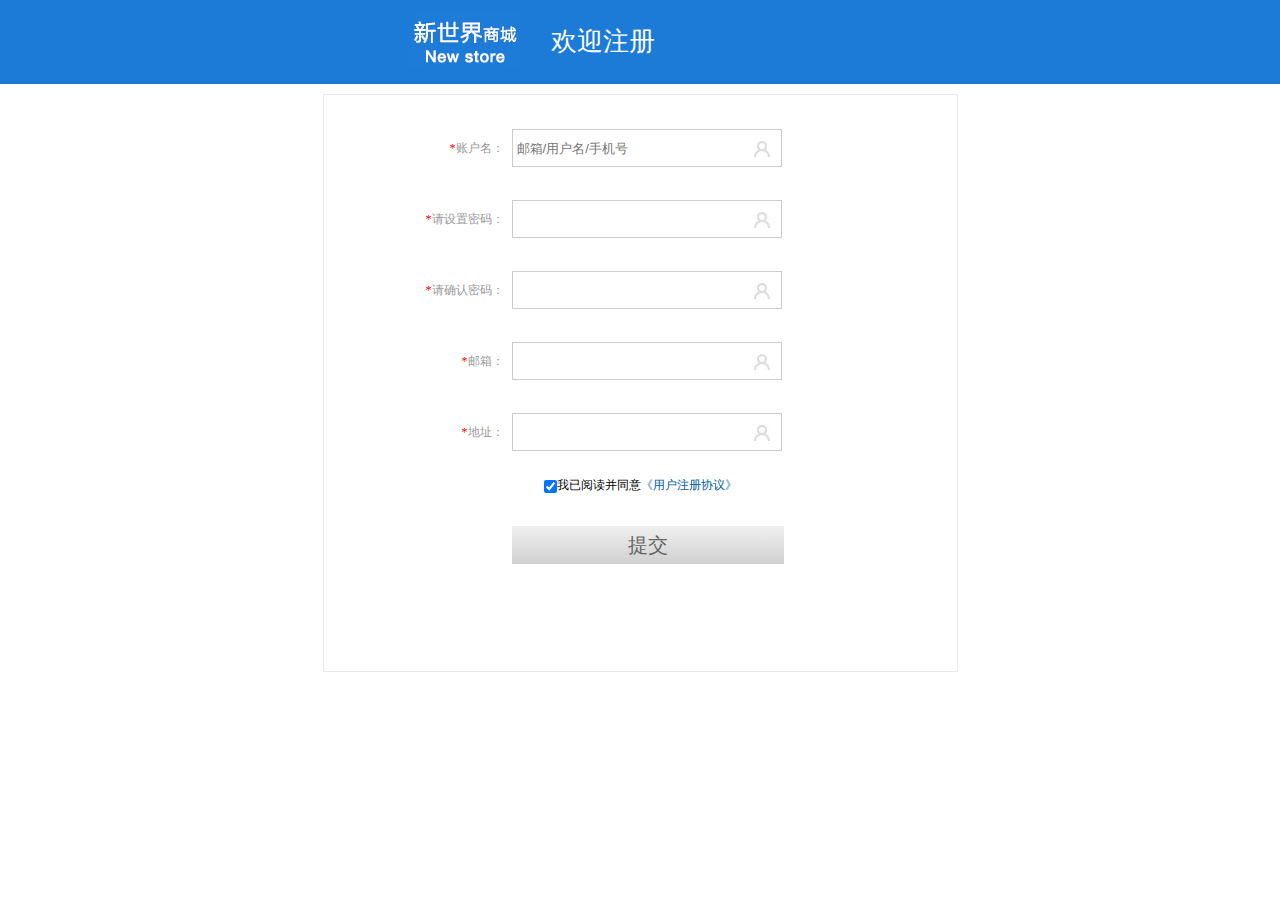
<file: 注册.html>
<!DOCTYPE html>
<html lang="en">
<head>
    <meta charset="UTF-8">
    <title>新世界商城</title>
    <link rel="stylesheet" type="text/css" href="css/reset.css">
    <link rel="stylesheet" type="text/css" href="css/main.css">
</head>

<body>
    <div class="loginTop">
        <div class="wrap">
            <div class="LoginTop_logo fl">
                <a href="#" title="新世界商城"><img src="img/newlogo.jpg" alt="logo"></a>
            </div>
            <h3>欢迎注册</h3>
        </div>
    </div>
    <div class="signup">
        <div class="signupTop">
            <div class="signupItem">
                <label for=""><span>*</span>账户名：</label>
                <input type="text" placeholder="邮箱/用户名/手机号">
            </div>
            <div class="signupItem">
                <label for=""><span>*</span>请设置密码：</label>
                <input type="password" placeholder="">
            </div>
            <div class="signupItem">
                <label for=""><span>*</span>请确认密码：</label>
                <input type="password" placeholder="">
            </div>
            <div class="signupItem">
                <label for=""><span>*</span>邮箱：</label>
                <input type="e-mail" placeholder="">
            </div>
            <div class="signupItem">
                <label for=""><span>*</span>地址：</label>
                <input type="address" placeholder="">
            </div>
        </div>
        <div class="signupOther">
            <label><input type="checkbox" checked="ture">我已阅读并同意<a href="#">《用户注册协议》</a></label>
        </div>
        <input type="submit" name="" value="提交">
    </div>
</body>

</html>
</file>
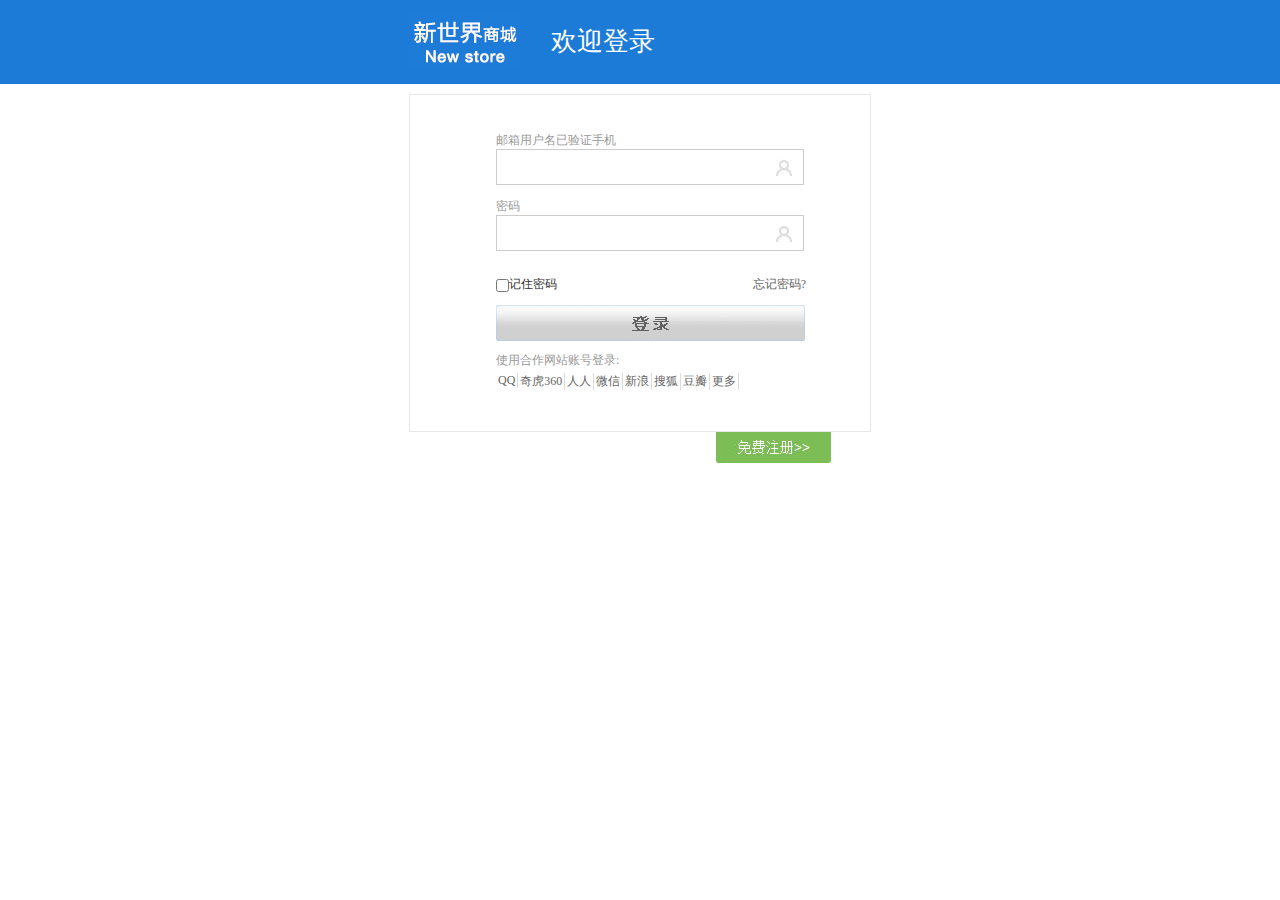
<file: 登录.html>
<!DOCTYPE html>
<html lang="en">
<head>
    <meta charset="UTF-8">
    <title>新世界商城</title>
    <link rel="stylesheet" type="text/css" href="css/reset.css">
    <link rel="stylesheet" type="text/css" href="css/main.css">
</head>

<body>
    <div class="loginTop">
        <div class="wrap">
            <div class="LoginTop_logo fl">
                <a href="#" title="新世界商城"><img src="img/newlogo.jpg" alt="logo"></a>
            </div>
            <h3>欢迎登录</h3>
        </div>
    </div>
    <div class="LoginFrom wrap">
        <form action="" method="post" accept-charset="utf-8">
            <div class="LoginInput">
                <label>邮箱用户名已验证手机</label>
                <input type="e-mail" name="" value="">
            </div>
            <div class="LoginInput">
                <label>密码</label>
                <input type="password" name="" value="">
            </div>
            <div class="LoginOther">
                <label><input type="checkbox" name="" value="">记住密码</label>
                <a href="#">忘记密码?</a>
            </div>
            <input type="button" name="" class="denglu">
            <div class="LoginTeam">
                <p>使用合作网站账号登录:</p>
                <ul>
                    <li><a href="#">QQ</a></li>
                    <li><a href="#">奇虎360</a></li>
                    <li><a href="#">人人</a></li>
                    <li><a href="#">微信</a></li>
                    <li><a href="#">新浪</a></li>
                    <li><a href="#">搜狐</a></li>
                    <li><a href="#">豆瓣</a></li>
                    <li><a href="#">更多<span></span></a></li>
                </ul>
            </div>
        </form>
    </div>
    <div class="LoginBottom wrap">
        <img src="img/icon/red_link.jpg" alt="">
    </div>
</body>

</html>
</file>
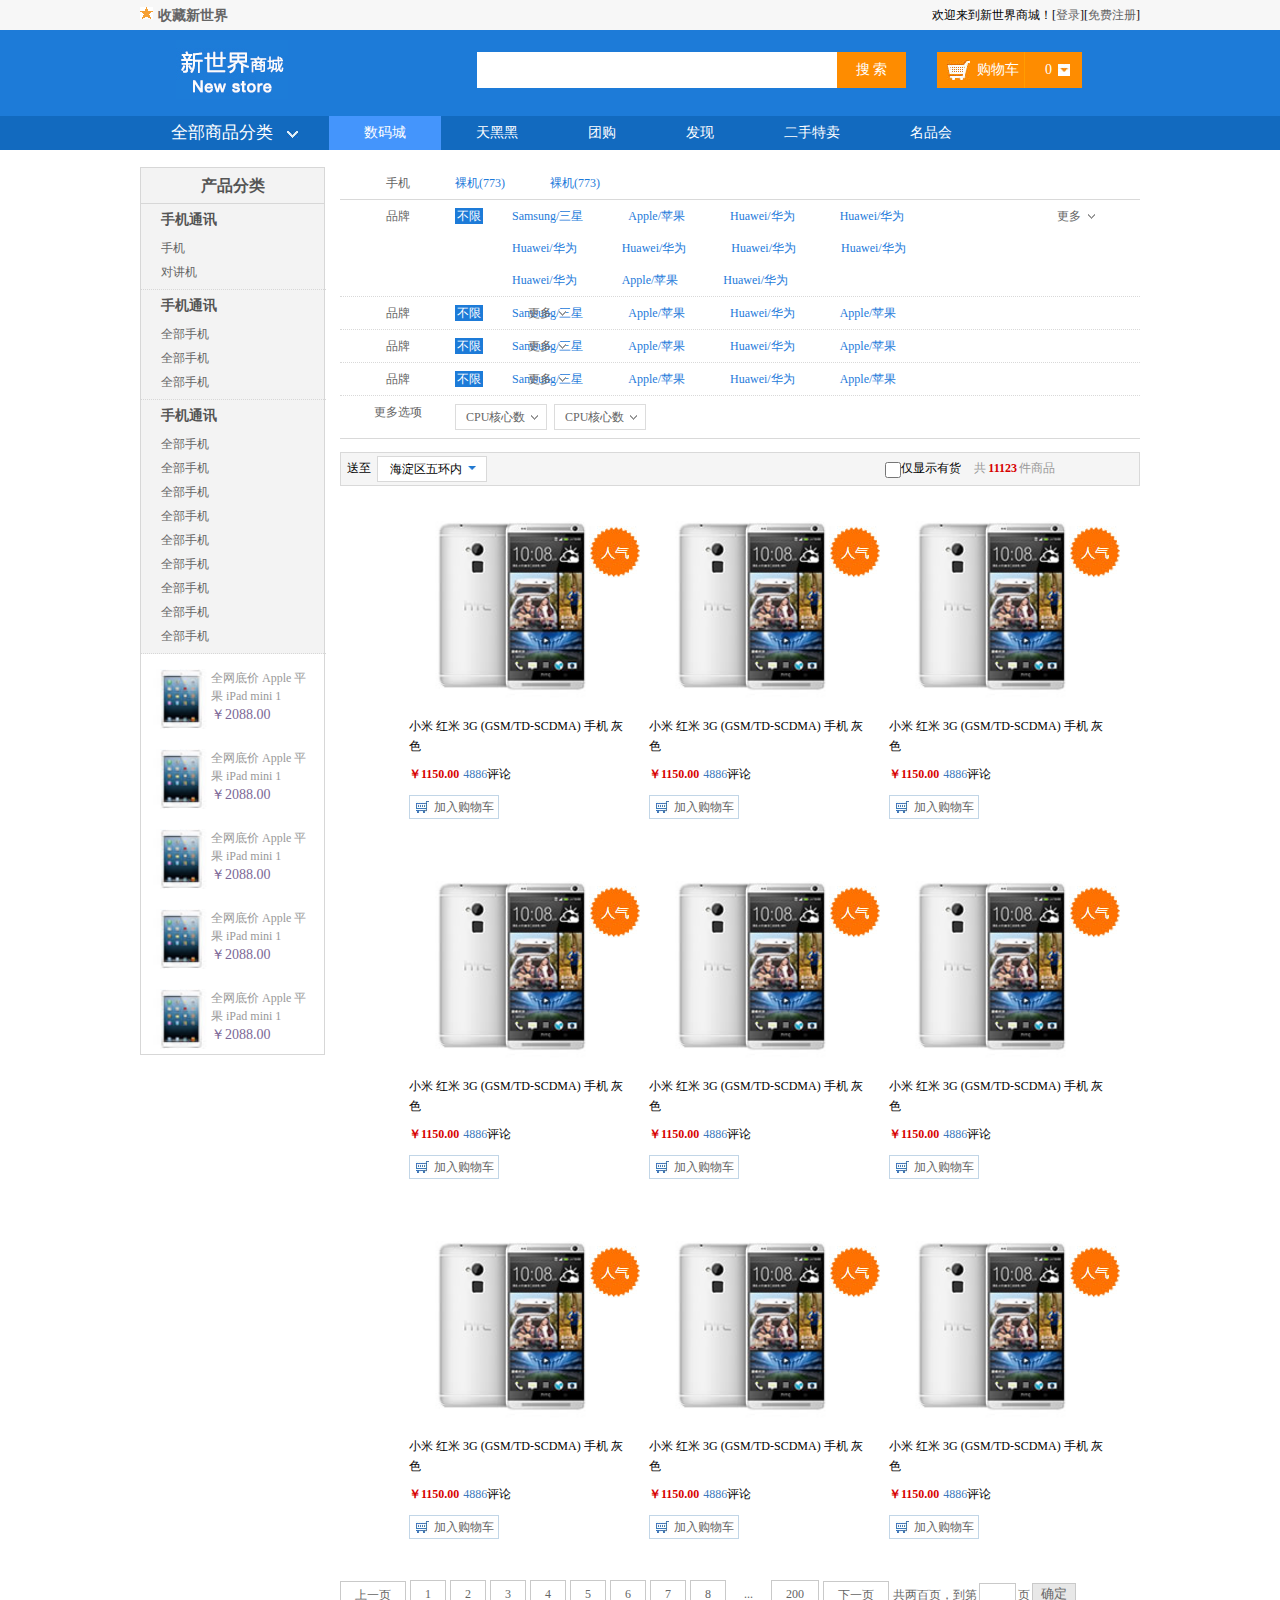
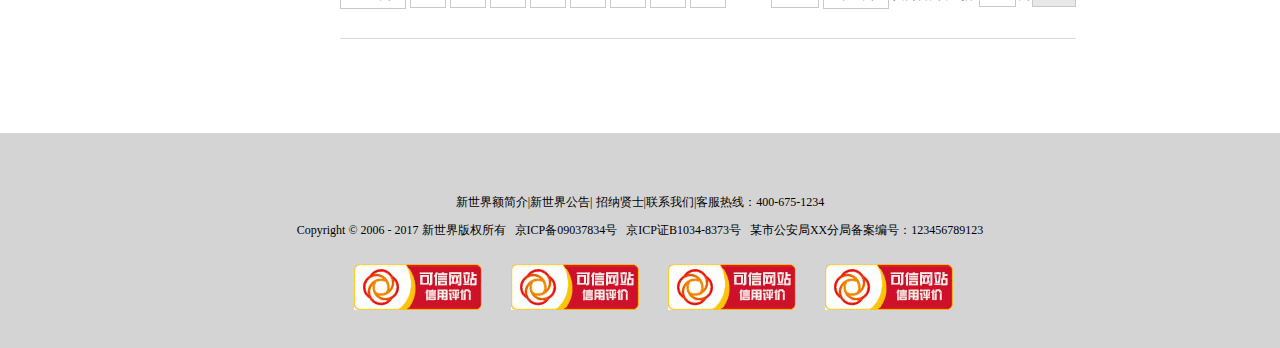
<file: 筛选页.html>
<!DOCTYPE html>
<html lang="en">
<head>
    <meta charset="UTF-8">
    <title>新世界商城</title>
    <link rel="stylesheet" type="text/css" href="css/reset.css">
    <link rel="stylesheet" type="text/css" href="css/main.css">
</head>

<body>
    <header>
        <!-- 头部最顶端 -->
        <div class="headerTop">
            <div class="wrapper">
                <div class="headerTop_left fl">
                    <span><img src="img/icon/xing.gif" alt="星星"></span>
                    <h3><a href="#" title="收藏">收藏新世界</a></h3>
                </div>
                <div class="headerTop_right fr">
                    <p>欢迎来到新世界商城！[<a href="#" title="登录">登录</a>][<a href="#" title="免费注册">免费注册</a>]</p>
                </div>
            </div>
        </div>
        <!-- headerTop 结束 -->
        <div class="headerMain">
            <div class="wrapper">
                <div class="headerMain_left fl">
                    <a href="#" title="新世界商城"><img src="img/newlogo.jpg" alt="logo"></a>
                </div>
                <div class="headerMain_mid fl">
                    <form action="" method="get" accept-charset="utf-8">
                        <input type="text" class="search_text fl">
                        <input type="button" value="搜 索" class="search_btn fr">
                    </form>
                </div>
                <div class="headerMain_right fr">
                    <span class="shopCar fl">购物车</span>
                    <span class="shopNum fr">0</span>
                </div>
            </div>
        </div>
        <!-- headerMain结束 -->
        <div class="headerNav">
            <div class="wrapper">
                <div class="shopClass fl">
                    <h3>全部商品分类<i class="shopClass_icon"></i></h3>
                    <div class="shopClass_show hide">
                        <dl class="shopClass_item">
                            <dt><a href="#" title="">手机</a> <a href="#" title="">数码</a> <a href="#">合约机</a></dt>
                            <dd><a href="#">荣耀3X</a> <a href="#">单反</a> <a href="#">智能设备</a></dd>
                        </dl>
                        <dl class="shopClass_item">
                            <dt><a href="#" title="">手机</a> <a href="#" title="">数码</a> <a href="">合约机</a></dt>
                            <dd><a href="#">荣耀3X</a> <a href="#">单反</a> <a href="#">智能设备</a></dd>
                        </dl>
                        <dl class="shopClass_item shopClass_active">
                            <dt><a href="#" title="">手机</a> <a href="#" title="">数码</a> <a href="">合约机</a></dt>
                            <dd><a href="#">荣耀3X</a> <a href="#">单反</a> <a href="#">智能设备</a></dd>
                        </dl>
                        <dl class="shopClass_item">
                            <dt><a href="#" title="">手机</a> <a href="#" title="">数码</a> <a href="#">合约机</a></dt>
                            <dd><a href="#">荣耀3X</a> <a href="#">单反</a> <a href="#">智能设备</a></dd>
                        </dl>
                        <dl class="shopClass_item">
                            <dt><a href="#" title="">手机</a> <a href="#" title="">数码</a> <a href="#">合约机</a></dt>
                            <dd><a href="#">荣耀3X</a> <a href="#">单反</a> <a href="#">智能设备</a></dd>
                        </dl>
                    </div>
                    <div class="shopClass_list hide">
                        <div class="shopClass_cont">
                            <dl class="shopList_item">
                                <dt><a href="#" title="">电脑整机</a></dt>
                                <dd><a href="#" title="">笔记本</a><a href="#" title="" class="hot">上网本</a><a href="#" title="">平板电脑</a><a href="#" title="">台式机</a><a href="#" title="">笔记本</a><a href="#" title="">笔记本</a></dd>
                            </dl>
                            <dl class="shopList_item">
                                <dt><a href="#" title="">电脑整机</a></dt>
                                <dd><a href="#" title="">笔记本</a><a href="#" title="">上网本</a><a href="#" title="">平板电脑</a><a href="#" title="">台式机</a><a href="#" title="">笔记本</a><a href="#" title="">笔记本</a></dd>
                            </dl>
                            <dl class="shopList_item">
                                <dt><a href="#" title="">电脑整机</a></dt>
                                <dd><a href="#" title="">笔记本</a><a href="#" title="">上网本</a><a href="#" title="">平板电脑</a><a href="#" title="">台式机</a><a href="#" title="">笔记本</a><a href="#" title="">笔记本</a><a href="#" title="">笔记本</a><a href="#" title="">上网本</a><a href="#" title="">平板电脑</a><a href="#" title="">台式机</a><a href="#" title="">笔记本</a><a href="#" title="">笔记本</a></dd>
                            </dl>
                            <dl class="shopList_item">
                                <dt><a href="#" title="">电脑整机</a></dt>
                                <dd><a href="#" title="">笔记本</a><a href="#" title="">上网本</a><a href="#" title="">平板电脑</a><a href="#" title="">台式机</a><a href="#" title="">笔记本</a><a href="#" title="">笔记本</a><a href="#" title="">笔记本</a><a href="#" title="">上网本</a><a href="#" title="">平板电脑</a><a href="#" title="">台式机</a><a href="#" title="">笔记本</a><a href="#" title="">笔记本</a></dd>
                            </dl>
                            <dl class="shopList_item">
                                <dt><a href="#" title="">电脑整机</a></dt>
                                <dd><a href="#" title="">笔记本</a><a href="#" title="">上网本</a><a href="#" title="">平板电脑</a><a href="#" title="">台式机</a><a href="#" title="">笔记本</a><a href="#" title="">笔记本</a><a href="#" title="">笔记本</a><a href="#" title="">上网本</a><a href="#" title="">平板电脑</a><a href="#" title="">台式机</a><a href="#" title="">笔记本</a><a href="#" title="">笔记本</a></dd>
                            </dl>
                            <dl class="shopList_item">
                                <dt><a href="#" title="">电脑整机</a></dt>
                                <dd><a href="#" title="">笔记本</a><a href="#" title="">上网本</a><a href="#" title="">平板电脑</a><a href="#" title="">台式机</a><a href="#" title="">笔记本</a><a href="#" title="">笔记本</a></dd>
                            </dl>
                            <div class="shopList_link">
                                <a href="" title="">电脑整机频道<span></span></a>
                                <a href="" title="">硬件/外设频道<span></span></a>
                            </div>
                        </div>
                    </div>
                </div>
                <ul class="nav fl">
                    <li class="active"><a href="" title="">数码城</a></li>
                    <li><a href="" title="">天黑黑</a></li>
                    <li><a href="" title="">团购</a></li>
                    <li><a href="" title="">发现</a></li>
                    <li><a href="" title="">二手特卖</a></li>
                    <li><a href="" title="">名品会</a></li>
                </ul>
            </div>
        </div>
        <!-- headerNav结束 -->
    </header>
    <!-- /header -->
    <div class="wrapper products clearfix">
        <div class="products_nav vertical">
            <h3>产品分类</h3>
            <div class="nav_cont ">
                <h3>手机通讯</h3>
                <ul class="nav_cont_list clearfix">
                    <li><a href="#" title="">手机</a></li>
                    <li><a href="#" title="">对讲机</a></li>
                </ul>
            </div>
            <div class="nav_cont">
                <h3>手机通讯</h3>
                <ul class="nav_cont_list clearfix">
                    <li><a href="#" title="">全部手机</a></li>
                    <li><a href="#" title="">全部手机</a></li>
                    <li><a href="#" title="">全部手机</a></li>
                </ul>
            </div>
            <div class="nav_cont">
                <h3>手机通讯</h3>
                <ul class="nav_cont_list clearfix">
                    <li><a href="#" title="">全部手机</a></li>
                    <li><a href="#" title="">全部手机</a></li>
                    <li><a href="#" title="">全部手机</a></li>
                    <li><a href="#" title="">全部手机</a></li>
                    <li><a href="#" title="">全部手机</a></li>
                    <li><a href="#" title="">全部手机</a></li>
                    <li><a href="#" title="">全部手机</a></li>
                    <li><a href="#" title="">全部手机</a></li>
                    <li><a href="#" title="">全部手机</a></li>
                </ul>
            </div>
            <div class="ad">
                <div class="adCont">
                    <img src="img/des_sm.jpg" alt="">
                    <div class="adCont_text">
                        <p>全网底价 Apple 平果 iPad mini 1</p>
                        <h3>￥2088.00</h3></div>
                </div>
                <div class="adCont">
                    <img src="img/des_sm.jpg" alt="">
                    <div class="adCont_text">
                        <p>全网底价 Apple 平果 iPad mini 1</p>
                        <h3>￥2088.00</h3></div>
                </div>
                <div class="adCont">
                    <img src="img/des_sm.jpg" alt="">
                    <div class="adCont_text">
                        <p>全网底价 Apple 平果 iPad mini 1</p>
                        <h3>￥2088.00</h3></div>
                </div>
                <div class="adCont">
                    <img src="img/des_sm.jpg" alt="">
                    <div class="adCont_text">
                        <p>全网底价 Apple 平果 iPad mini 1</p>
                        <h3>￥2088.00</h3></div>
                </div>
                <div class="adCont">
                    <img src="img/des_sm.jpg" alt="">
                    <div class="adCont_text">
                        <p>全网底价 Apple 平果 iPad mini 1</p>
                        <h3>￥2088.00</h3></div>
                </div>
            </div>
        </div>
        <div class="screen">
            <div class="screen_box">
                <dl class="screening" style="border-bottom: 1px solid #d9d9d9;">
                    <dt><a href="#">手机</a></dt>
                    <dd><a href="#" title="">裸机(773)</a></dd>
                    <dd><a href="#" title="">裸机(773)</a></dd>
                </dl>
                <dl class="screening">
                    <dt><a href="#">品牌</a></dt>
                    <dd class="active"><a href="#">不限</a></dd>
                    <dd class="screening_list">
                        <ul class="clearfix">
                            <li><a href="#">Samsung/三星</a></li>
                            <li><a href="#">Apple/苹果</a></li>
                            <li><a href="#">Huawei/华为</a></li>
                            <li><a href="#">Huawei/华为</a></li>
                            <li><a href="#">Huawei/华为</a></li>
                            <li><a href="#">Huawei/华为</a></li>
                            <li><a href="#">Huawei/华为</a></li>
                            <li><a href="#">Huawei/华为</a></li>
                            <li><a href="#">Huawei/华为</a></li>
                            <li><a href="#">Apple/苹果</a></li>
                            <li><a href="#">Huawei/华为</a></li>
                        </ul>
                    </dd>
                    <a href="" title="" class="more1">更多</a>
                </dl>
                <dl class="screening">
                    <dt><a href="#">品牌</a></dt>
                    <dd class="active"><a href="#">不限</a></dd>
                    <dd class="screening_list">
                        <ul class="clearfix">
                            <li><a href="#">Samsung/三星</a></li>
                            <li><a href="#">Apple/苹果</a></li>
                            <li><a href="#">Huawei/华为</a></li>
                            <li><a href="#">Apple/苹果</a></li>
                        </ul>
                    </dd>
                    <a href="" title="" class="more2">更多</a>
                </dl>
                <dl class="screening">
                    <dt><a href="#">品牌</a></dt>
                    <dd class="active"><a href="#">不限</a></dd>
                    <dd class="screening_list">
                        <ul class="clearfix">
                            <li><a href="#">Samsung/三星</a></li>
                            <li><a href="#">Apple/苹果</a></li>
                            <li><a href="#">Huawei/华为</a></li>
                            <li><a href="#">Apple/苹果</a></li>
                        </ul>
                    </dd>
                    <a href="" title="" class="more2">更多</a>
                </dl>
                <dl class="screening">
                    <dt><a href="#">品牌</a></dt>
                    <dd class="active"><a href="#">不限</a></dd>
                    <dd class="screening_list">
                        <ul class="clearfix">
                            <li><a href="#">Samsung/三星</a></li>
                            <li><a href="#">Apple/苹果</a></li>
                            <li><a href="#">Huawei/华为</a></li>
                            <li><a href="#">Apple/苹果</a></li>
                        </ul>
                    </dd>
                    <a href="" title="" class="more2">更多</a>
                </dl>
                <dl class="screening" style="border-bottom: 1px solid #d9d9d9;">
                    <dt><a href="#">更多选项</a></dt>
                    <a href="#" title="" class="moremore">CPU核心数</a>
                    <a href="#" title="" class="moremore">CPU核心数</a>
                </dl>
            </div>
            <div class="hr_15"></div>
            <div class="addInfo">
                <div class="address">
                    <span class="add_text">送至</span>
                    <div class="select">
                        <h3>海淀区五环内</h3><span></span>
                        <ul class="show_select hide">
                            <li>上帝</li>
                            <li>五道口</li>
                            <li>上帝</li>
                        </ul>
                    </div>
                </div>
                <div class="fr screen_text">
                    <span class="check">
							<input type="checkbox" id="check"><label for="check">仅显示有货</label>
						</span>
                    <span class="shop_number">
							共<em>11123</em>件商品
						</span>
                </div>
            </div>
            <div class="shop_Box">
                <div class="shop_item">
                    <div class="shop_img">
                        <img src="img/shopImg.jpg" alt="">
                        <span></span>
                    </div>
                    <div class="shop_text">
                        <p>小米 红米 3G (GSM/TD-SCDMA) 手机 灰色</p>
                        <h3>￥1150.00</h3>
                        <span><a href="#">4886</a>评论</span>
                    </div>
                    <div class="shop_Car">
                        <a href="#" title="">
                            <span>加入购物车</span>
                        </a>
                    </div>
                </div>
                <div class="shop_item">
                    <div class="shop_img">
                        <img src="img/shopImg.jpg" alt="">
                        <span></span>
                    </div>
                    <div class="shop_text">
                        <p>小米 红米 3G (GSM/TD-SCDMA) 手机 灰色</p>
                        <h3>￥1150.00</h3>
                        <span><a href="#">4886</a>评论</span>
                    </div>
                    <div class="shop_Car">
                        <a href="#" title="">
                            <span>加入购物车</span>
                        </a>
                    </div>
                </div>
                <div class="shop_item">
                    <div class="shop_img">
                        <img src="img/shopImg.jpg" alt="">
                        <span></span>
                    </div>
                    <div class="shop_text">
                        <p>小米 红米 3G (GSM/TD-SCDMA) 手机 灰色</p>
                        <h3>￥1150.00</h3>
                        <span><a href="#">4886</a>评论</span>
                    </div>
                    <div class="shop_Car">
                        <a href="#" title="">
                            <span>加入购物车</span>
                        </a>
                    </div>
                </div>
                <div class="shop_item">
                    <div class="shop_img">
                        <img src="img/shopImg.jpg" alt="">
                        <span></span>
                    </div>
                    <div class="shop_text">
                        <p>小米 红米 3G (GSM/TD-SCDMA) 手机 灰色</p>
                        <h3>￥1150.00</h3>
                        <span><a href="#">4886</a>评论</span>
                    </div>
                    <div class="shop_Car">
                        <a href="#" title="">
                            <span>加入购物车</span>
                        </a>
                    </div>
                </div>
                <div class="shop_item">
                    <div class="shop_img">
                        <img src="img/shopImg.jpg" alt="">
                        <span></span>
                    </div>
                    <div class="shop_text">
                        <p>小米 红米 3G (GSM/TD-SCDMA) 手机 灰色</p>
                        <h3>￥1150.00</h3>
                        <span><a href="#">4886</a>评论</span>
                    </div>
                    <div class="shop_Car">
                        <a href="#" title="">
                            <span>加入购物车</span>
                        </a>
                    </div>
                </div>
                <div class="shop_item">
                    <div class="shop_img">
                        <img src="img/shopImg.jpg" alt="">
                        <span></span>
                    </div>
                    <div class="shop_text">
                        <p>小米 红米 3G (GSM/TD-SCDMA) 手机 灰色</p>
                        <h3>￥1150.00</h3>
                        <span><a href="#">4886</a>评论</span>
                    </div>
                    <div class="shop_Car">
                        <a href="#" title="">
                            <span>加入购物车</span>
                        </a>
                    </div>
                </div>
                <div class="shop_item">
                    <div class="shop_img">
                        <img src="img/shopImg.jpg" alt="">
                        <span></span>
                    </div>
                    <div class="shop_text">
                        <p>小米 红米 3G (GSM/TD-SCDMA) 手机 灰色</p>
                        <h3>￥1150.00</h3>
                        <span><a href="#">4886</a>评论</span>
                    </div>
                    <div class="shop_Car">
                        <a href="#" title="">
                            <span>加入购物车</span>
                        </a>
                    </div>
                </div>
                <div class="shop_item">
                    <div class="shop_img">
                        <img src="img/shopImg.jpg" alt="">
                        <span></span>
                    </div>
                    <div class="shop_text">
                        <p>小米 红米 3G (GSM/TD-SCDMA) 手机 灰色</p>
                        <h3>￥1150.00</h3>
                        <span><a href="#">4886</a>评论</span>
                    </div>
                    <div class="shop_Car">
                        <a href="#" title="">
                            <span>加入购物车</span>
                        </a>
                    </div>
                </div>
                <div class="shop_item">
                    <div class="shop_img">
                        <img src="img/shopImg.jpg" alt="">
                        <span></span>
                    </div>
                    <div class="shop_text">
                        <p>小米 红米 3G (GSM/TD-SCDMA) 手机 灰色</p>
                        <h3>￥1150.00</h3>
                        <span><a href="#">4886</a>评论</span>
                    </div>
                    <div class="shop_Car">
                        <a href="#" title="">
                            <span>加入购物车</span>
                        </a>
                    </div>
                </div>
            </div>
            <div class="page clearfix">
                <ul class="pageNum">
                    <li><a href="#">上一页</a></li>
                    <li><a href="#">1</a></li>
                    <li><a href="#">2</a></li>
                    <li><a href="#">3</a></li>
                    <li><a href="#">4</a></li>
                    <li><a href="#">5</a></li>
                    <li><a href="#">6</a></li>
                    <li><a href="#">7</a></li>
                    <li><a href="#">8</a></li>
                    <li><a id="shenglv" disabled="ture">...</a></li>
                    <li><a href="#">200</a></li>
                    <li><a href="#">下一页</a></li>
                </ul>
                <span>共两百页，到第</span>
                <input type="text" name="pageGo" class="pageGo">
                <span>页</span>
                <input type="button" name="pageBtn" value="确定" class="pageBtn">
            </div>
        </div>
    </div>
    <div class="hr_25"></div>
    <!-- products结束 -->
    <footer>
        <p><a href="#">新世界额简介</a><i>|</i><a href="#">新世界公告</a><i>|</i> <a href="#">招纳贤士</a><i>|</i><a href="#">联系我们</a><i>|</i>客服热线：400-675-1234</p>
        <p>Copyright &copy; 2006 - 2017 新世界版权所有&nbsp;&nbsp;&nbsp;京ICP备09037834号&nbsp;&nbsp;&nbsp;京ICP证B1034-8373号&nbsp;&nbsp;&nbsp;某市公安局XX分局备案编号：123456789123</p>
        <p class="web">
            <a href="#"><img src="img/webLogo.jpg" alt="logo"></a>
            <a href="#"><img src="img/webLogo.jpg" alt="logo"></a>
            <a href="#"><img src="img/webLogo.jpg" alt="logo"></a>
            <a href="#"><img src="img/webLogo.jpg" alt="logo"></a>
        </p>
    </footer>
    </div>
</body>

</html>
</file>
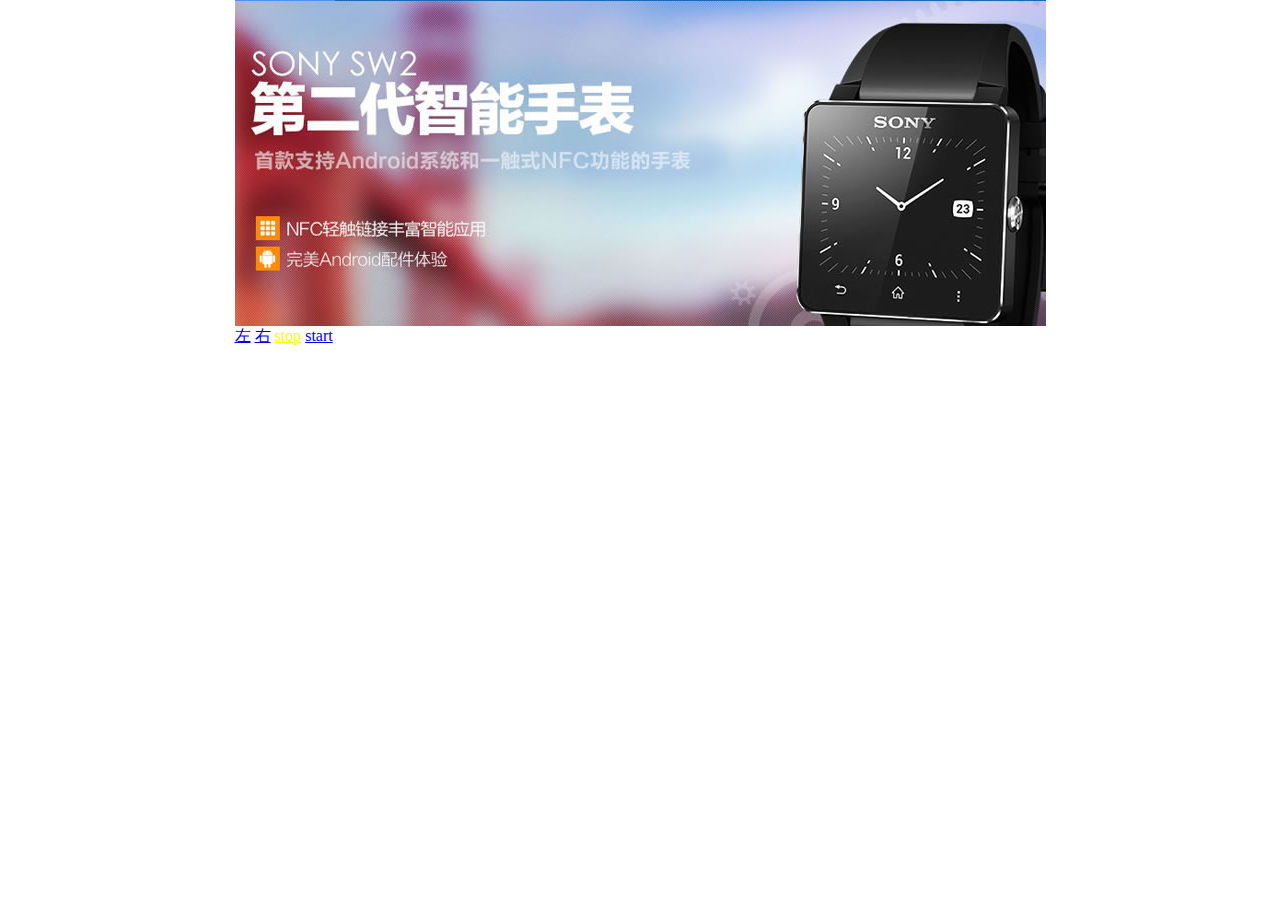
<file: 轮播图.html>
<!DOCTYPE html>
<html lang="en">
<head>
	<meta charset="UTF-8">
	<title>轮播图自我练习</title>
	<script src="js/jquery-3.1.0.min.js"></script>
	<style type="text/css">
		body{
			margin: 0;
			padding: 0;
		}
		.wrapper{
			width: 811px;
			margin: 0 auto;
		}
		.banner{
			width: 811px;
			height: 326px;
			position: relative;
			overflow: hidden;
		}
		.imgBox{
			width: 2433px;
			height: 326px;
			position: absolute;
			
			
		}
		.imgBox img{
			7display: block;
			width: 811px;
			height: 326px;
		}
		.imgBox li{
			float: left;
			list-style: none;
		}
		.gogo{
			float: left;
			width: 50px;
			height: 50px;
			border: 1px solid yellow;
			z-index: 1000;
			text-align: center;
		}
		.rere{
			color: yellow;
		}
	</style>
</head>
<body>
	<div class="wrapper">
		<div class="banner">
			<div class="imgBox" >
				<li><a href=""><img src="img/banner/banner_01.jpg" alt=""></a></li>
				<li><a href=""><img src="img/banner/banner_02.jpg" alt=""></a></li>
				<li><a href=""><img src="img/ad.jpg" alt=""></a></li>
			</div>
			<div class="imgNum">
				<a href="javascript:;"></a>
				<a href="javascript:;"></a>
				<a href="javascript:;"></a>
			</div>
			
		</div>
		<a href="javascript:;" id="prev">左</a>
		<a href="javascript:;" id="next">右</a>
		<a href="javascript:;" id="stop">stop</a>
		<a href="javascript:;" id="start">start</a>
	</div>
	<script type="text/javascript">

		window.onload  =function(){
			var ds = document.getElementById("stop");
			ds.className = "rere";
			console.log(ds);

		}
			
				
			

		
			
		
	</script>
</body>
</html>
</file>
<file: css/main.css>
@charset utf-8 ;

/** 公共样式 **/
.wrapper{
	margin: 0 auto;
	width: 1000px;
}
.nav .active{
	background-color: #4495fc;
}
.hide{
	display: none;
}
.hr_25{
	height: 25px;
}
.hr_15{
	height: 15px;
}



/*————————————主页样式————————————————*/


/*头部最顶端*/
.headerTop {
	height: 30px;
	line-height: 30px;
	background-color:#f7f7f7;
}
.headerTop h3{
	float: left;
	margin-left: 4px;
	color:#666;
	font-weight: bold;
}
.headerTop_left span{
	float: left;
	width: 14px;
	
}
.headerTop a:hover{
	color: #f00;
	text-decoration:underline;
}

/*头部主要内容*/
.headerMain{
	height: 86px;
	background-color: #1d7bd8;
}
.headerMain_left{
	width: 118px;
	padding: 10px 36px;
}
.headerMain_mid{
	width: 429px;
	padding:22px 31px 28px 147px;
}
.search_text{
	width: 356px;
	height: 36px;
	background-color: #fff;
	padding-left: 4px;
}
.search_btn{
	width: 69px;
	height: 36px;
	color: #fff;
	font-size: 14px;
	font-family: "Microsoft YaHei", "微软雅黑";
	background-color: #fe8c00;
	text-align: center;
}
.headerMain_right{
	width: 145px;
	margin-top: 22px;
	margin-right: 58px;
	color: #fff;
	font-size: 14px;
	font-family: "Microsoft YaHei", "微软雅黑";
	background-color:#fe8c00;
}
.shopCar{
	display: block;
	width: 87px;
	height: 36px;
	line-height: 36px;
	background-color: #fe8c00;
	background:url(../img/icon/shaoIcon.jpg) 10px center no-repeat;text-indent: 40px;
}
.shopNum{
	width: 57px;
	height: 36px;
	line-height: 36px;
	text-indent: 20px;
	border-left:#FF9C01 solid 1px;
	background: url(../img/icon/sj.jpg)33px center no-repeat ;
}

/*头部导航部分*/

.headerNav{
	height: 34px;
	color: #fff;
	background-color: #126abf;
}
.shopClass h3{
	float: left;
	width: 189px;
	font-size: 17px;
	font-weight: normal;
	text-align: center;
	font-family: "Microsoft YaHei", "微软雅黑";
	line-height: 34px;
}
.shopClass_icon{
	display: inline-block;
	margin-left: 14px;
	width: 11px;
	height: 7px;
	background: url(../img/icon/down.jpg)no-repeat;
}
.nav li{
	float: left;
	line-height: 34px;
	text-align: center;
}
.nav a{
	display: inline-block;
	padding: 0 35px;
	height: 30px;
	font-size: 14px;
	color: #fff;
}

/*商品分类左菜单栏*/

.shopClass{
	position: relative;
	width: 189px;
}
.shopClass_show{
	position: absolute;
	left: 0px;
	top: 34px;
}
.shopClass_item{
	width: 169px;
	height: 44px;
	line-height: 24px;
	padding: 10px 10px;
	background-color: #4495fc;
	border-bottom:#3487F2 solid 1px; 
	border-top:#5AA1FE solid 1px;

}
.shopClass_item dt{
	background: url(../img/icon/shop_sj.jpg)right center no-repeat;
}

.shopClass_item dt a{
	font-size: 15px;
	color: #fff;
}
.shopClass_item dt a:last-child{
	display: inline-block;
	width: 45px;
	margin-left: 10px;
	margin-top: -2px;
	vertical-align: text-top;
	font-family: "宋体";
	line-height: 19px;
	border-radius: 15px;
	background-color: #106bc1;
	font-size: 13px;
	text-align: center;

}
.shopClass_item dt a:last-child:hover{
	text-decoration:underline;
}
.shopClass_item dd a {
	margin-right: 4px;
	color: #eee;
	font-family: "宋体";
}
/*shopClass_item active 状态*/
.shopClass_active{background-color:#FFF; border-left:#4593FD solid 1px;}
.shopClass_active dt{background:none;}
.shopClass_active dt a,.shopClass_active dd a{ color:#000;}
.shopClass_active dt a:last-child {color: #FFF;}

/*.shopClass_item:after{
	content: "";
	display: block;
	height: 1px;
	background: #3387f2;
}*/
/*.shopClass_item:before{
	content: "";
	display: block;
	height: 1px;
	background: #59a1fe;
}*/

/*商品分类右详细栏*/

.shopClass_list{
	width: 571px;
	position: absolute;
	left: 189px;
	top: 34px; 
	font-family: "宋体";
	border:#CCC solid 1px;
	z-index: 100;
	background-color: #fff;
}
.shopClass_cont{
	padding:0 20px;
}
.shopList_item{
	padding:10px 0;
	border-bottom:#CCC solid 1px;
}
.shopList_item dt{
	color:#4B87D9; 
	line-height:24px; 
	font-weight:bold; 
	height:24px;
	
}
.shopList_item dd {
	padding-left:68px; line-height:24px; margin-top:-24px;
}
.shopList_item dt a {
	color:#4B87D9;
}
.shopList_item dd a{
	margin-right:12px;
}
.shopList_link{
	padding: 15px 0px;
}
.shopList_link a{
	display: inline-block;
	
	height: 26px;
	line-height: 26px;
	padding: 0 14px 0 8px;
	margin-right: 10px; 
	color: #fff;
	background-color: #2686e5;
}
.shopList_link span{
	display:inline-block;
	width:11px;
	height:7px; 
	margin-left:7px;
	background:url(../img/icon/shop_sj.jpg) left center no-repeat; 
	 
}
.hot {
	color: #fe7400;
}

/*横幅banner部分*/
.banner{
	margin-bottom: 15px;
}
.banner_bar{
	float: right;
	position: relative;
	overflow:hidden;
	}
.banner_big,
.banner_big  img{width:811px; height:326px;}
.banner_big .imgBox{width:1622px; height:326px;}
.banner_sm,
.banner_sm img{width:190px; height:400px;}
.banner_sm .imgBox{width:380px; height:400px;}

.imgBox{
	position: absolute;
	left: 0px;
	top: 0px;
	
}
.imgBox li{
	float: left;
}
.imgBox img{
	display: block;
	
}
.imgNum{
	position: absolute;
	bottom: 10px;
	width: 100%;
	height: 20px;
	text-align:center;
}
.imgNum a{
	display: inline-block;
	width: 20px;
	height: 5px;
	background-color: #fff;
	margin-right: 3px;
	
}
.imgNum a:last-child{
	background-color:#FF7700;
}

/*产品详情标题*/
.products{
	margin-bottom: 15px;
}
.icon{
	display: block;
	float: left;
	width: 44px;
	height: 44px;
	background: url(../img/icon/shopIcon.jpg) left center no-repeat;
}
.products_title{
	height: 44px;
	font-family: "Microsoft YaHei", "微软雅黑";
	line-height: 44px;
	margin-bottom: 15px;
}
.products_title h3 {
	float: left;
	font-size: 24px;
	font-weight: normal;
	padding-left: 14px;
	text-align: center;
}
.products_title a {
	display: inline-block;
	float: right;
	color: #000;
	margin-right: 20px;
}
.products_title a:hover,.products_title a:active{
	color: #f00;
	text-decoration: underline;
}
/*产品详情内容部分*/

.products_content{
	height: 400px;

}
.products_navbar{
	float: left;
	position: relative;
	overflow:hidden;
}
.produts_list{
	width: 810px;
	height: 396px;
	float: left;
	border-bottom: 4px solid #FF7201;
}
.produts_list_bg{
	float: left;
	width: 202px;
	height: 280px;
	box-sizing: border-box;
	border-top: 1px solid #e5e5e5;
	border-right: 1px solid #e5e5e5;
	text-align: center;
}
.produts_list_bg h3{
	font-size: 16px;
}
.produts_list_bg p{
	font-size:14px; 
	color:#FF7300; 
	line-height:21px;
}
.produts_list_sm{
	float: left;
	box-sizing: border-box;
	width: 202px;
	height: 116px;
	border-top: 1px solid #e5e5e5;
	border-right: 1px solid #e5e5e5;
}
.produts_list_img {
	float: left;
}
.produts_list_img img{
	display: block;
	
	width: 95px;
	height: 95px;
}
.produts_list_text{
	float: left;
	width: 100px;
	padding: 25px 0px;
}
.produts_list_text p{
	margin-bottom: 10px;
	color: #FF7300;
	font-size: 13px;
	font-family: "宋体";
}

/*底部*/
footer{

	height: 160px;
	padding-top: 55px;
	background-color: #d4d4d4;
	text-align: center;
	line-height: 28px;
}
footer a{
	color: #000;
}
footer a:hover{
	color: blue;
	text-decoration: underline;
}
footer i{
	font-style: normal;
}
.web{
	margin-top: 20px;
}
.web a{

	margin-left: 26px;
}




/*————————————产品分类页样式————————————————*/

/*产品分类导航*/

.products{
	margin-top: 17px;	
}
.products_nav{
	float:left;
	box-sizing: border-box;
	width: 185px;
	background: #f3f3f3;
	border:1px solid #d7d7d7;
}
.products_nav>h3{
	height: 35px;
	color: #555;
	font-weight: bold;
	font-size: 16px;
	text-align:center;
	line-height: 35px;
	border-bottom: 1px solid #d7d7d7;
}
.nav_cont{
	width: 165px;
	padding-left: 20px;
	padding-bottom: 5px;
	border-bottom: 1px dotted #d7d7d7;
}
.nav_cont h3{
	height: 32px;
	color: #555;
	font-weight: bold;
	font-size: 14px;
	line-height: 32px;

}
.nav_cont_list{
	width: 165px;
}
.nav_cont_list li{
	width: 80px;
	display: inline;
}
.nav_cont_list a{
	display: inline-block;
	margin-right:32px;
	height: 24px;
	font-family: "宋体";
	line-height: 24px;

}

/*产品分类内容*/

/*产品分类内容横幅*/

.products_content1{
	width: 809px;
	float: right;
	height: 1526px;
	margin-left: 6px;
}
.products_navbar{
	height: 326px;
	position: relative;
	overflow:hidden;
}
.navbar_big,
.navbar_big  img{width:809px; height:326px;}
.navbar_big .imgBox{width:1618px; height:326px;}

/*产品内容列表*/
/*产品内容列表标题*/
.products_list{
	height: 600px;
}
.products_list_title{
	float: left;
	height: 40px;
	margin-top: 4px;
}
.products_list_title h3{
	float: left;
	width: 179px;
	font-size: 18px;
	height: 38px;
	color: #444;
	line-height: 38px;
	font-weight: bold;
	text-indent: 5px;
	border-bottom: 2px solid #096dbb;
}
.titleRight{
	height: 38px;
	width: 630px;
	float: right;
	border-bottom: 2px solid #ccc;
}

/*产品内容列表内容*/
.products_list_content1{
	float: left;
}
.products_list_content1 .produts_list_bg{
	height: 275px;
	border: none;
}
.products_list_content1 .produts_list_bg h3{
	font-size: 12px;
	font-family: "宋体";
	font-weight: normal;
	text-align: left;
	padding: 0 20px;
	line-height: 16px;
}
#pirce{
	float: left;
	margin-top: 10px;
	display:inline-block;
	text-align: left;
	margin-left: 20px;
	color: #d5105a;
	font-weight: bold;
}
.products_list_content1 .produts_list_bg img{
	width: 170px;
	height: 170px;
}
.produts_list_bg .pinglun{
	height: 14px;
	text-indent: 20px;
	float: left;
	color: #000;
	padding-top: 4px;
	line-height: 14px;
	font-size: 12px;
	font-weight: normal;
}
.produts_list_bg .pinglun span{
	display:inline-block;
	width:15px; 
	height:14px; 
	vertical-align: text-top;
	overflow:hidden;
	
	background: url(../img/icon/collection.jpg) left center no-repeat;

}
.produts_list_bg .pinglun a{
	font-weight: normal;
	color: blue;
}
.produts_list_bg .pinglun a:hover{
	color: #f00;
	text-decoration: underline;
}


/*————————————筛选页——————————————*/

.vertical li{
	display: block;
}
.ad{
	height: 400px;
	background-color: #fff;

}
.adCont{
	height: 50px;
	
	padding: 15px 10px;
}
.adCont img{
	display: block;
	height: 60px;
	float: left;
}
.adCont_text {
	width: 100px;
	float: left;
}
.adCont p{
	color: #999;
	line-height: 18px; 
}
.adCont h3{
	font-weight: normal;
	color: #7b6797;
}


/*筛选页筛选栏*/
.screen{
	width: 800px;
	float: right;
	height: 1526px;
	margin-left: 15px;
}
.screen_box{
	height: 270px;
}
.screening{
	width: 800px;
	float: left;
	line-height: 32px;
	border-bottom: 1px dotted #d9d9d9;
}
.screening dt {
 	width: 115px;
 	float: left;
 	text-align: center;
}
.screening dd{
	float: left;
	margin-right: 45px;

}
.screening dd a {
	color: #1d7ada;
}
.screening_list{
	width: 500px;
	padding-left: 172px;
	margin-top: -32px;
}
.screening_list li{
	float: left;
	margin-right: 45px;
}
.screening .active{
	background-color:#FFF;
}
.screening .active a{
	padding:1px 2px;
	color: #FFF;
	background-color: #1d7bd8;
}
.screening .more1{
	width: 38px;
	display: inline-block;
	float: left;
	margin-top: -32px;
	background: url(../img/icon/sj_grey.gif)right center no-repeat;
}
.screening .more2{
	width: 38px;
	display: inline-block;
	background: url(../img/icon/sj_grey.gif)right center no-repeat;
	
}
.screening .moremore {
	display: inline-block;
	width: 80px;
	height: 24px;
	margin: 8px 4px 8px 0px;
	border:1px solid #dcdcdc;
	line-height: 24px;
	padding-left: 10px;
	background: url(../img/icon/sj_grey.gif)75px center no-repeat;
}


/*添加信息栏*/

.addInfo{
	height: 32px;
	border: 1px solid #d9d9d9;
	background-color: #f5f5f5;


}
.add_text{
	display: inline-block;
	float: left;
	margin-left: 6px;
	margin-right: 6px;
	line-height: 30px;
}
.select{
	float: left;
	width: 96px;
	margin-top: 3px;
	height: 24px;
	padding-left: 12px;
	background-color: #FFF;
	border: 1px solid #d9d9d9;
	
}
.select span{
	display: inline-block;
	float: left;
	margin-left: 4px;
	margin-top: 6px;
	width: 10px;
	height: 10px;
	background: url(../img/icon/sj_blue.jpg)left center no-repeat;
}
.select h3{
	float: left;
	width: 74px;
	font-weight: normal;
	line-height: 24px;
	font-size: 12px;
}
.screen_text{
	line-height: 30px;
	margin-right: 84px;
}
.shop_number{
	margin-left: 10px;
	color: #999;
}
.shop_number em{
	margin: 0 2px;
	font-style: normal;
	font-weight: bold;
	color: #d70000;
}
.check{
	position:relative; 
	top:-1px;
	margin-top: 2px; 
}
.check input,
.check label{vertical-align:middle;}
#check{
	vertical-align: middle;
	position: relative;
	top: 1px;
	width: 16px;
	height: 16px;

}


/*产品购物列表*/

.shop_Box {
	padding-left: 59px;
}
.shop_item{
	float: left;
	width: 220px;
	height: 360px;
	padding: 0 10px;
}
.shop_img{
	height: 220px;
	text-align: center;
	position: relative;
	margin-bottom: 10px;
}
.shop_img img{
	display: block;
	height: 180px;
	height: 220px;
	
}

.shop_img span{
	display: inline-block;
	position: absolute;
	left: 180px;
	top: 40px;
	width:100px; 
	height:100px;
	background: url("../img/icon/hot.jpg" ) no-repeat;
}
.shop_text p{
	line-height: 20px;
	margin-bottom: 10px;
}
.shop_text h3{
	float: left;
	font-size: 12px;
	color:#d70000 ;
	margin-right: 4px;
}
.shop_text span{
	display: inline-block;
	
}
.shop_text a{
	color: #3b79bd;
}
.shop_Car{
	height: 22px;
	width: 88px;
	margin-top: 12px;
	background: url(../img/icon/car.jpg) 6px center no-repeat;
	border: 1px solid #c2d6e7;
}
.shop_Car span{
	line-height: 22px;
	margin-left: 24px;
}

/*页码*/

.page{
	float: left;
	height: 30px;
	padding: 21px 0px;
	border-bottom: 1px solid #d9d9d9;
}
.pageNum{
	height: 30px;
	float: left;
	text-align: center;
}
.pageNum li{

	float: left;
}
#shenglv{
	border: none;

}
.pageNum a{
	padding:6px 14px;
	margin-right: 4px; 
	border: 1px solid #c9c9c9;
}
.pageNum a:hover{
	color: #fff;
	background-color: #2167ba; 
}
.page span {
	display: inline-block;
	float: left;
	color: #666;
}
.pageGo{
	float: left;
	width: 31px;
	height: 22px;
	padding-left: 4px;
	margin: -4px 2px 0 2px;
	border: 1px solid #c9c9c9;
}
.pageBtn{
	float: left;
	width: 44px;
	height: 24px;
	margin-left: 2px;
	margin-top: -4px;
	color: #666;
	padding-bottom: 2px;
	border: 1px solid #c9c9c9;
	background: #e8e8e8;
}


/*产品介绍*/

/*面包屑导航*/

.crumbsNav{
	height: 44px;
	margin-top: 8px;
	line-height: 44px;
	
}
.crumbsNav h3{
	float: left;
	font-size: 14px;
}
.crumbsNav span{
	
	display: inline-block;
	float: left;
	
	margin: 0 6px;
}
.crumbsNav a{
	display: inline-block;
	float: left;
	font-family: "宋体";
}
.crumbsNav a:hover{
	color: #f00;
}

/*产品展示区域*/
.display{
	height: 590px;
	border: 1px solid #ccc;
	background-color: #fff;
	margin-bottom: 14px;
}
.display_img{
	float: left;
	width: 309px;
	height: 590px;
	text-align: center;
	border-right: 1px solid #ccc;
}
.display_img li{
	float: left;
	border-right: 1px solid #ccc;
}
.display_img li:last-child{
	border: none;
}
.display_imgBox{
	width: 264px;
	height: 54px;
	margin-left: 22px;
	border:1px solid #ccc;

}
.display_content{
	float: left;
	width: 670px;
	padding:  0 10px;
}


.display_content dt{
	float: left;
	width: 55px;
	color: #666;
	font-family: "宋体";
}
.display_title{
	margin-left: 15px;
}
.display_title h3{
	font-size: 18px;
	color: #494949;
	margin-top: 26px;

}
.display_money{
	height: 72px;
	padding: 7px 0 ;
}
.display_money dl{
	height: 36px;
	line-height: 36px;
	color: #666;
}
.display_money dt{
	font-family: "宋体";
	
	margin-left: 15px;
}
.display_money .manhuangou span{
	float: left;
	display: inline-block;
	width: 56px;
	color: #fff;
	font-size:13px;
	text-indent: 14px;
	background: url(../img/icon/hg_icon.jpg)left center no-repeat;
}
.display_money .manhuangou p{
	float: left;
	margin-left: 4px;
	font-family: "宋体";
}
.displayPirce dt{
	
}
.displayPirce dd{
	
	height: 36px;
	font-size: 20px;
	color: #d82a27;
}



.dispaly_selection{
	height: 234px;
	background-color: #f2f2f2;
	padding-left: 15px;
	padding-top: 12px;
}


.dispaly_selection .arrive{
	
	height: 42px;
	line-height: 42px;
}
.arrive .address{
	float: left;
}
.arrive .address{
	float: left;
	height: 24px;
	width: 148px;
	margin: 8px 0;
	border: 1px solid #BFBFBF;
	background-color: #FFF;
	padding-left: 6px;
}
.arrive .address h3{
	float: left;
	font-size:12px;
	font-weight: normal; 
	line-height: 24px;
}
.arrive .address span{
	display: inline-block;
	float: left;
	width: 10px;
	height: 10px;
	margin-top: 8px;
	margin-left: 6px;
	background: url(../img/icon/sj_blue.jpg) left center no-repeat;
}
.arrive dd p{
	float: left;
	margin-left: 6px;
}

.dispaly_selection .color{
	height: 48px;
	line-height: 48px;
}
.colors li{
	float: left;
	width: 84px;
	height: 34px;
	margin-top: 6px;
	margin-right: 10px;
	line-height: 32px;
	border: 1px solid #ccc;
	text-align: center;
	background-color: #FFF;     
}
.colors .active{
	border:1px solid #317fe7;
}
.spec{
	height: 76px;
}
.spec dd{
	width: 595px;
	height: 76px;
	padding-left: 55px;
}
.spec li{
	float: left;
	height: 24px;
	padding: 0 6px;
	border: 1px solid #ccc;
	text-align: center;
	font-size: 13px;
	margin: 8px 10px 8px 0px;
	background-color: #FFF;
	line-height: 24px;
}
.spec dt{
	line-height: 72px;
}

.Nums{
	clear: both;
	height: 60px;
	color: #666;
}
.Nums dt{
	line-height: 32px;
}
.operation{

}
.operation li{
	float: left;
}
.operation p{
	float: left;
	margin-left: 12px;
	line-height: 32px;
}
.operation p span{
	color: #fc7800;
}
.reduce{
	width: 14px;
	height: 32px;
	border:1px solid #b2b2b2;
	text-align: center;
	line-height: 32px;
}
.Nums_num{
	width: 51px;
	height: 32px;
	border-top: 1px solid #b2b2b2;
	border-bottom: 1px solid #b2b2b2;
	background-color: #fff;
	text-align: center;
	line-height: 32px;
}
.add{
	width: 14px;
	height: 32px;
	border:1px solid #b2b2b2;
	text-align: center;
	line-height: 32px;
}
.display_selected{
	height: 40px;
	margin-top: 9px;
	margin-left: 15px;
	line-height: 40px;
	font-weight: bold;
	color: #666;
}
.display_selected span{
	color: #037ac9;
}

.displayCar{
	height: 91px;
	font-size: 22px;
	
}
.displayCar .LeftCar{
	float: left;
	width: 300px;
	padding-top:20px;
	padding-bottom: 23px;
	padding-left: 75px;
	border-right:  1px solid #e5e5e5;
}
.displayCar .RightCar{
	float: left;
	padding-top: 20px;
	padding-left: 39px;
}
.displayCar a{
	display: inline-block;
	width: 183px;
	height: 48px;
	background-color: #fe8a00;
	line-height: 48px;
	color: #FFF;
	text-indent: 11px;
}
.displayCar span{
	display: inline-block;
	float: left;
	width: 26px;
	height: 24px;
	margin-left: 29px;
	margin-top: 12px;
	background: url(../img/icon/shaoIcon.jpg) left center no-repeat;
}
.dispaly_Careful{
	float: left;
	height: 40px;
	margin-left: 15px;
	line-height: 40px;
	color: #9a9a9a;
	
}

/*产品详情*/

/*广告栏*/

.detailNav{
	float: left;
	width: 188px;
}
.detailNav_item{
	float: left;
	width: 188px;
	background-color: #FFF;
	border:1px solid #ccc;
	margin-bottom: 10px;
}
.detailNav_item h3{
	height: 40px;
	padding-left: 15px;
	border-top: 2px #solid #1c88ce;
	border-bottom:1px solid #ccc;
	background-color: #f3f3f3;
	line-height: 46px;
	font-size: 16px;
	color: #333;
}
.detailNav_box {
	text-align: center;
} 
.detailNav_box img{
	width: 138px;
	height: 138px;
}
.detailNav_box p{
	padding: 0px 16px;
	color: #999;
	font-family:"宋体";
	line-height: 20px;
}
.detailNav_box span{
	display: inline-block;
	float: left;
	color: #dc0100;
	text-align: left;
	padding-left: 16px;
	margin: 10px 0;     

}

.detail_content{
	float: right;
	width: 785px;
	border:1px solid #ccc;
	margin-left: 24px;
	background-color: #FFF;
	margin-bottom: 14px;
}
.detail_title{
	height: 39px;
	font-size: 14px;
}
.detail_title .active{
	color: #FFF;
	
	background-color: #037ac9;
}
.detail_title li{
	float: left;
	line-height: 39px;
	
}
.detail_title_suggest{
	width: 377px;
	border-right:1px solid #ccc;
	border-bottom:1px solid #ccc;
}
.detail_title_suggest span{
	display: inline-block;
	float: left;
	width: 22px;
	height: 22px;
	margin-top: 10px;
	margin-left: 150px;
	margin-right: 4px;
	background: url(../img/icon/des_title_icon.png) left center no-repeat;
}
.detail_title_assess{
	width: 407px;
	border-bottom:1px solid #ccc;
}
.detail_title_assess span{
	display: inline-block;
	float: left;
	width: 22px;
	height: 22px;
	margin-top: 10px;
	margin-left: 140px;
	margin-right: 4px;
	background: url(../img/icon/des_title_icon.png) left center no-repeat;
}

.detail_suggest_img{
	text-align: center;
	padding: 30px 0;
}
.detaiL_suggest_text{
	
	margin-left: 19px;
	
}
.detaiL_suggest_text h3{
	float: left;
	height: 40px;
	width:74px; 
	font-size: 18px;
	font-weight: normal;
	line-height: 40px;
	color: #2489a7;
	border-bottom: 2px solid #2489a7;

}
.detaiL_suggest_text span{
	float: left;
	display: block;
	height: 40px;
	width: 675px;
	text-indent: 4px;
	color: #ccc;
	line-height: 46px;
	border-bottom: 2px solid #d7d7d7;
}
.detaiL_suggest_text p{
	float: left;
	margin: 24px 0;
	color: #666;
	font-size: 14px;
	line-height: 24px;
	font-family: "宋体";
}

/*商品评价*/

.detail_assess{
	float: right;
	width: 785px;
	border:1px solid #ccc;
	margin-left: 24px;
	background-color: #FFF;
	margin-bottom: 14px;
}
.detail_assess_title{
	height: 126px;
	margin-bottom: 34px;
}
.detail_assess_title h3{
	font-size: 14px;
	color: #666;
	height: 38px;
	line-height: 38px;
	text-indent: 10px;

}
.detail_assess_Num{
	float: left;
	height: 88px;
}
.detail_assess_Num h3{
	float: left;
	font-size: 40px;
	color: #fd9100;
	font-weight: normal;
	line-height: 88px;
}
.detail_assess_Num span{
	display: inline-block;
	margin-top: 40px;
	font-size: 20px;
	color: #8c8d9c;
}
.detail_assess_text{
	font-family: "宋体";
}
.detail_assess_list{
	float: left;
	width: 450px;
	height: 16px;
	margin-top: 28px;
	margin-left: 10px;
	margin-bottom: 12px;
	background-color: #bdbdbd;
	color: #FFF;
	text-align: center;
}
.detail_assess_list li{
	float: left;
	margin-left: 40px;
}
.detail_assess_text p{
	float: left;
	width: 400px;
	margin-left: 10px;
	color: #666;
}
.detail_assess_menu{
	clear: both;
	height: 32px;
	background-color: #f2f2f2;
	padding-left: 20px;
}
.detail_assess_menu li{
	float: left;

}
.detail_assess_menu .active{
	border-bottom: 2px solid #317fe6;
	background-color: none;
}
.detail_assess_menu_main a{
	margin-left: 18px;
	margin-right: 30px;
	height: 30px;
	line-height: 30px;
}
.detailSort{
	float: right;
}
.detailSort li{
	margin-top:6px;
	width: 74px;
	height: 20px;
	border: 1px solid #cdcdcd;
	background: url(../img/icon/down.png) 58px 5px no-repeat;
}
.detailSort a{
	height: 20px;
	padding-left: 6px;
	line-height: 20px;
}

.detail_assess_item{
	height: 136px;
}
.detail_assess_imgBox{
	float: left;
	width: 62px;
	padding: 20px 40px;
	color: #777;
	text-align: center;
}
.detail_assess_imgBox img{
	
	display: block;
	
}
.detail_assess_score{
	float: left;
	width: 478px;
}
.detail_assess_score p{
	float: left;
	height: 24px;
	width: 478px;
	color: #777;
	line-height: 24px;
}
.detail_assess_score h3{
	width: 478px;
	float: left;
	height: 34px;
	margin-top: 15px;
	line-height: 34px;
	
}
.detail_assess_score span{
	display: inline-block;
	width: 14px;
	height: 14px;

	background: url(../img/icon/xing.gif)no-repeat;
}
.detail_assess_score a{
	color: #065d9d;
}
.detail_assess_time{
	float: left;
	margin-top: 15px;
	color: #ababab;
}
.detail_assess_page{
	height: 64px;
	margin-top: 20px;
	margin-left: 100px;
}

.detail_assess_page span {
	display: inline-block;
	float: left;
	color: #666;
}

/*登陆页*/

.wrap{
	width:462px;
	margin: 0 auto;
}
.LoginTop_logo{
	width: 118px;
	padding: 10px 24px 10px 0px;
}
.loginTop{
	height: 84px;
	background-color: #1d7bd8;
}
.loginTop h3{
	font-size: 26px;
	color: #FFF;
	line-height: 84px;
	font-weight: normal;
}
.LoginFrom{
	width: 310px;
	height: 300px;
	padding: 36px 64px 0 86px;
	border: 1px solid #e8e8e8;
	margin-top: 10px;
}
.LoginInput{
	margin-bottom: 12px;
}
.LoginInput label{
	display: block;
	width: 306px;
	height: 18px;
	line-height: 18px;
	color: #999;
	font-size: 12px;
	font-family: "宋体";
}
.LoginInput input{
	padding-left: 6px;
	width: 300px;
	height: 34px;
	border: 1px solid #ccc;
}
input[type="e-mail"]{
	background: url(../img/icon/user_icon.jpg) right center no-repeat;
}
input[type="password"]{
	background: url(../img/icon/user_icon.jpg) right center no-repeat;
}
input[type="checkbox"]{
	vertical-align: text-top;
	margin-top: 2px;
}
.denglu{
	width: 309px;
	height: 36px;
	background: url(../img/icon/login_btn.jpg);
}
.LoginOther{
	height: 42px;
	line-height: 42px;
	color: #333;
}
.LoginOther a{
	display: inline-block;
	float: right;
}
.LoginOther a:hover{
	color: #F00;
}
.LoginTeam{
	margin-top: 10px;

}
.LoginTeam p{
	height: 18px;
	line-height: 18px;
	color: #999;
	margin-bottom: 4px;
}
.LoginTeam li{
	float: left;
	padding: 0px 2px;
	border-right: 1px solid #dbdbdb;
}
.LoginBottom img{
	display: block;
	float: right;
	margin-right: 40px;
	margin-bottom: 100px;
}


/*注册页*/
.signup{
	width: 633px;
	height: 576px;
	margin: 0 auto;
	border: 1px solid #e8e8e8;
	margin-top: 10px;
}
.signupTop {
	width: 382px;
	height: 348px;
	margin-top: 34px;
	margin-left: 80px;
}
.signupItem{
	height: 38px;
	color: #999;
	margin-bottom: 33px;
	line-height: 38px;
	margin-bottom: 33px;
}
.signupItem label{
	float: left;
	display: block;
	width: 100px;
	text-align: right;
}
.signupItem span{
	color: #F00;

}
.signupItem input{
	float: left;
	width: 264px;
	height: 36px;
	border: 1px solid #ccc;
	margin-left: 8px;
	padding-left: 4px;
	background: url(../img/icon/user_icon.jpg) right center no-repeat;
} 
.signupOther{
	text-align: center;
}
.signupOther a{
	color: #005b9f;
}
input[type="submit"]{
	width: 272px;
	height: 38px;
	font-size: 20px;
	margin-left: 188px;
	margin-top: 32px;
	color: #666;
	background: -webkit-linear-gradient(top,#f0f0f0,#d0d0d0);
}
</file>
